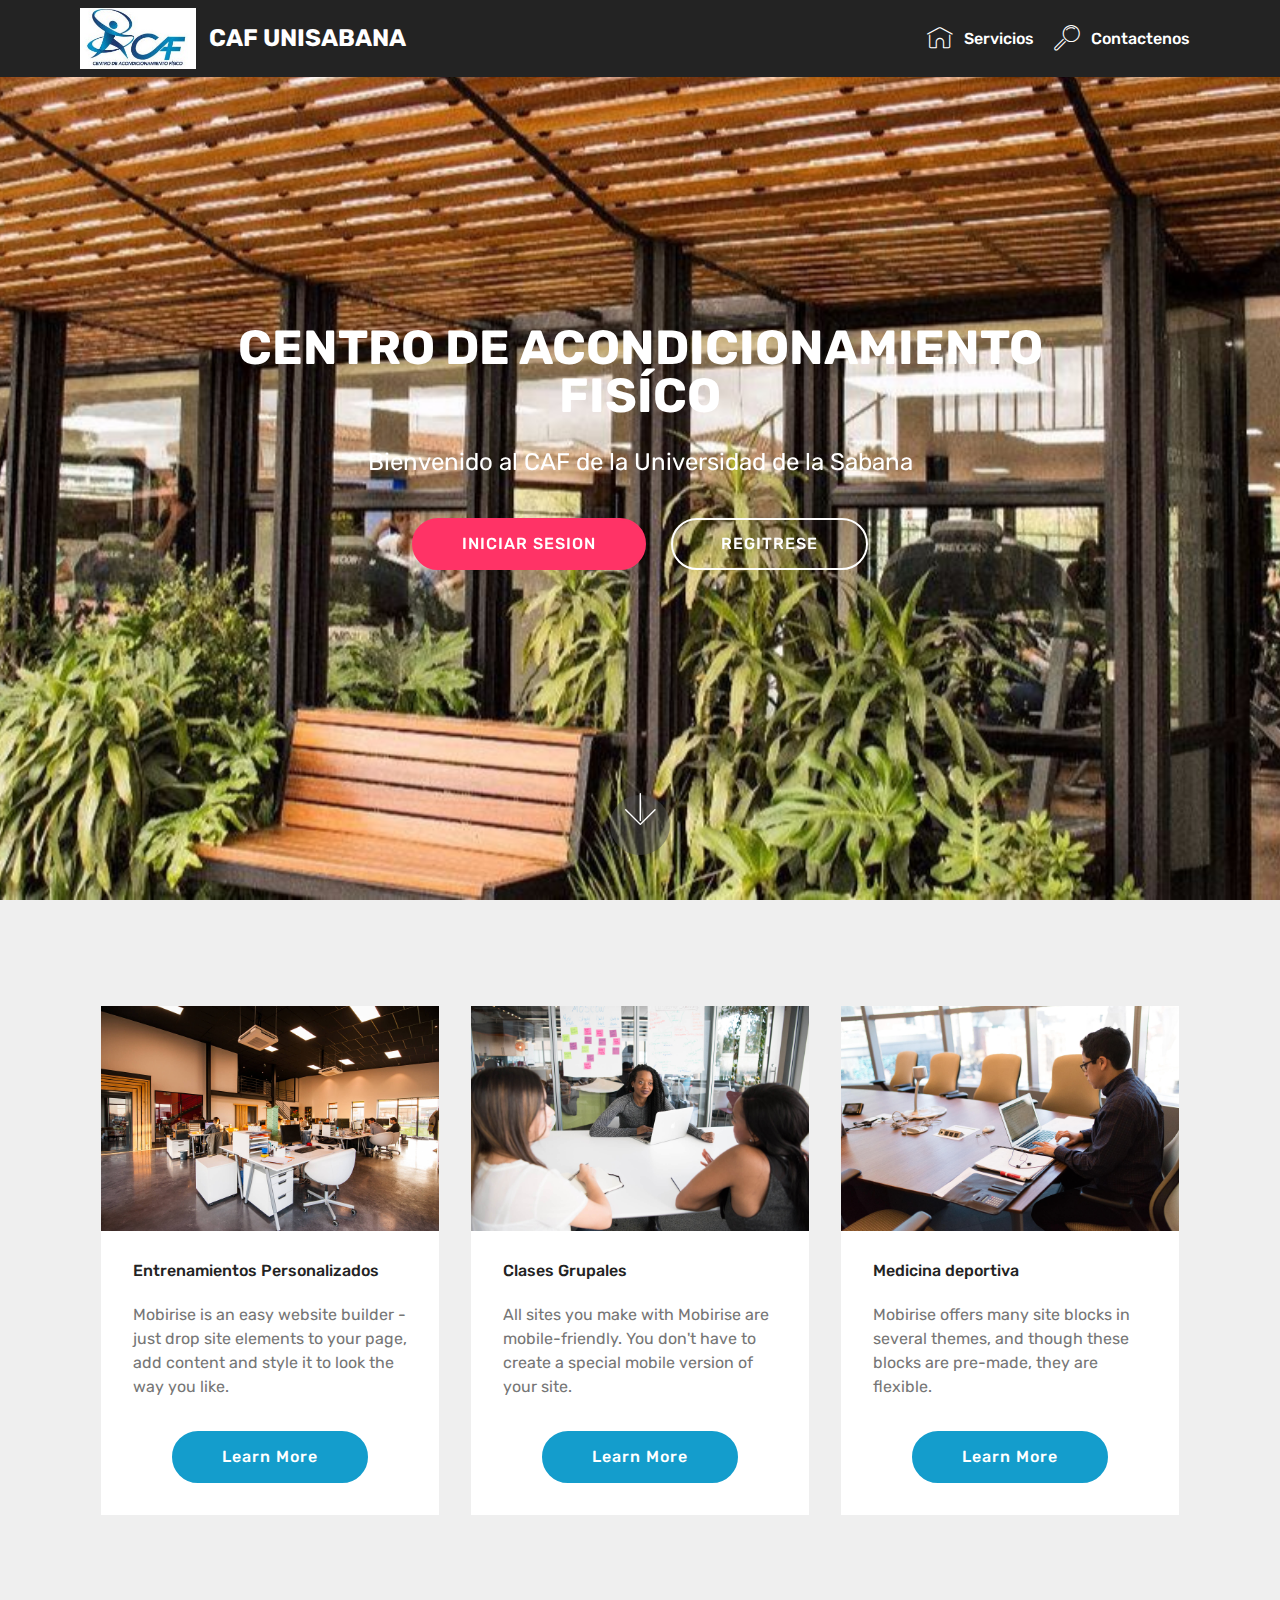
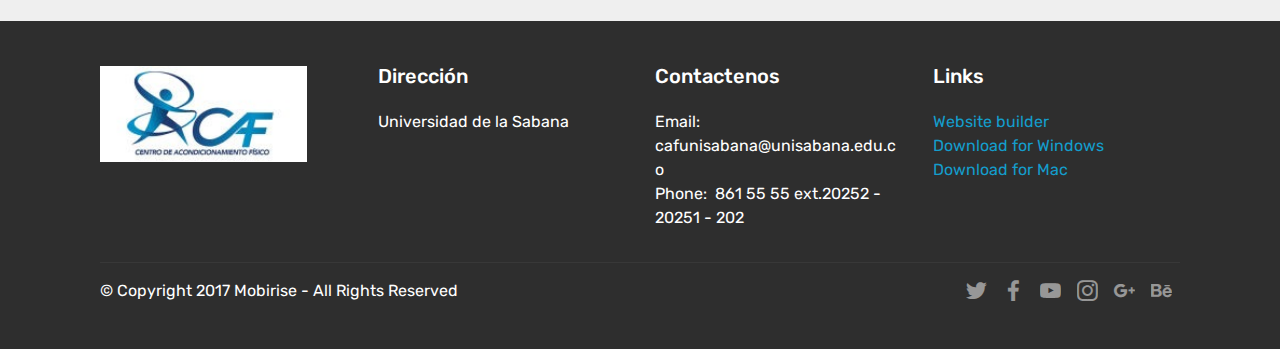
<file: index.html>
<!DOCTYPE html>
<html  >
<head>
  <!-- Site made with Mobirise Website Builder v4.10.15, https://mobirise.com -->
  <meta charset="UTF-8">
  <meta http-equiv="X-UA-Compatible" content="IE=edge">
  <meta name="generator" content="Mobirise v4.10.15, mobirise.com">
  <meta name="viewport" content="width=device-width, initial-scale=1, minimum-scale=1">
  <link rel="shortcut icon" href="assets/images/caf-logo-268x124.jpeg" type="image/x-icon">
  <meta name="description" content="">
  
  <title>Inicio</title>
  <link rel="stylesheet" href="assets/web/assets/mobirise-icons/mobirise-icons.css">
  <link rel="stylesheet" href="assets/bootstrap/css/bootstrap.min.css">
  <link rel="stylesheet" href="assets/bootstrap/css/bootstrap-grid.min.css">
  <link rel="stylesheet" href="assets/bootstrap/css/bootstrap-reboot.min.css">
  <link rel="stylesheet" href="assets/socicon/css/styles.css">
  <link rel="stylesheet" href="assets/tether/tether.min.css">
  <link rel="stylesheet" href="assets/dropdown/css/style.css">
  <link rel="stylesheet" href="assets/theme/css/style.css">
  <link rel="preload" as="style" href="assets/mobirise/css/mbr-additional.css"><link rel="stylesheet" href="assets/mobirise/css/mbr-additional.css" type="text/css">
  
  
  
</head>
<body>
  <section class="menu cid-qTkzRZLJNu" once="menu" id="menu1-0">

    

    <nav class="navbar navbar-expand beta-menu navbar-dropdown align-items-center navbar-fixed-top navbar-toggleable-sm">
        <button class="navbar-toggler navbar-toggler-right" type="button" data-toggle="collapse" data-target="#navbarSupportedContent" aria-controls="navbarSupportedContent" aria-expanded="false" aria-label="Toggle navigation">
            <div class="hamburger">
                <span></span>
                <span></span>
                <span></span>
                <span></span>
            </div>
        </button>
        <div class="menu-logo">
            <div class="navbar-brand">
                <span class="navbar-logo">
                    <a href="https://mobirise.com">
                         <img src="assets/images/caf-logo-268x124.jpeg" alt="Mobirise" title="" style="height: 3.8rem;">
                    </a>
                </span>
                <span class="navbar-caption-wrap"><a class="navbar-caption text-white display-5" href="https://mobirise.com">CAF UNISABANA</a></span>
            </div>
        </div>
        <div class="collapse navbar-collapse" id="navbarSupportedContent">
            <ul class="navbar-nav nav-dropdown nav-right" data-app-modern-menu="true"><li class="nav-item">
                    <a class="nav-link link text-white display-4" href="https://mobirise.com">
                        <span class="mbri-home mbr-iconfont mbr-iconfont-btn"></span>
                        Servicios</a>
                </li>
                <li class="nav-item">
                    <a class="nav-link link text-white display-4" href="index.html#footer1-2">
                        <span class="mbri-search mbr-iconfont mbr-iconfont-btn"></span>
                        Contactenos</a>
                </li></ul>
            
        </div>
    </nav>
</section>

<section class="engine"><a href="https://mobirise.info/d">free site maker</a></section><section class="cid-qTkA127IK8 mbr-fullscreen mbr-parallax-background" id="header2-1">

    

    

    <div class="container align-center">
        <div class="row justify-content-md-center">
            <div class="mbr-white col-md-10">
                <h1 class="mbr-section-title mbr-bold pb-3 mbr-fonts-style display-2">CENTRO DE ACONDICIONAMIENTO FISÍCO</h1>
                
                <p class="mbr-text pb-3 mbr-fonts-style display-5">
                    Bienvenido al CAF de la Universidad de la Sabana
                </p>
                <div class="mbr-section-btn"><a class="btn btn-md btn-secondary display-4" href="page1.html">INICIAR SESION</a>
                    <a class="btn btn-md btn-white-outline display-4" href="page2.html">REGITRESE</a></div>
            </div>
        </div>
    </div>
    <div class="mbr-arrow hidden-sm-down" aria-hidden="true">
        <a href="#next">
            <i class="mbri-down mbr-iconfont"></i>
        </a>
    </div>
</section>

<section class="features3 cid-rCWhAOSB2x" id="features3-h">

    

    
    <div class="container">
        <div class="media-container-row">
            <div class="card p-3 col-12 col-md-6 col-lg-4">
                <div class="card-wrapper">
                    <div class="card-img">
                        <img src="assets/images/background1.jpg" alt="Mobirise">
                    </div>
                    <div class="card-box">
                        <h4 class="card-title mbr-fonts-style display-7">
                            Entrenamientos Personalizados</h4>
                        <p class="mbr-text mbr-fonts-style display-7">
                            Mobirise is an easy website builder - just drop site elements to your page, add content and style it to look the way you like.
                        </p>
                    </div>
                    <div class="mbr-section-btn text-center"><a href="https://mobirise.co" class="btn btn-primary display-4">
                            Learn More
                        </a></div>
                </div>
            </div>

            <div class="card p-3 col-12 col-md-6 col-lg-4">
                <div class="card-wrapper">
                    <div class="card-img">
                        <img src="assets/images/background2.jpg" alt="Mobirise">
                    </div>
                    <div class="card-box">
                        <h4 class="card-title mbr-fonts-style display-7">
                            Clases Grupales</h4>
                        <p class="mbr-text mbr-fonts-style display-7">
                            All sites you make with Mobirise are mobile-friendly. You don't have to create a special mobile version of your site.
                        </p>
                    </div>
                    <div class="mbr-section-btn text-center">
                        <a href="https://mobirise.co" class="btn btn-primary display-4">
                            Learn More
                        </a>
                    </div>
                </div>
            </div>

            <div class="card p-3 col-12 col-md-6 col-lg-4">
                <div class="card-wrapper">
                    <div class="card-img">
                        <img src="assets/images/background3.jpg" alt="Mobirise">
                    </div>
                    <div class="card-box">
                        <h4 class="card-title mbr-fonts-style display-7">
                            Medicina deportiva</h4>
                        <p class="mbr-text mbr-fonts-style display-7">
                            Mobirise offers many site blocks in several themes, and though these blocks are pre-made, they are flexible.
                        </p>
                    </div>
                    <div class="mbr-section-btn text-center">
                        <a href="https://mobirise.co" class="btn btn-primary display-4">
                            Learn More
                        </a>
                    </div>
                </div>
            </div>

            
        </div>
    </div>
</section>

<section class="cid-qTkAaeaxX5" id="footer1-2">

    

    

    <div class="container">
        <div class="media-container-row content text-white">
            <div class="col-12 col-md-3">
                <div class="media-wrap">
                    <a href="https://mobirise.com/">
                        <img src="assets/images/caf-logo-192x89.jpeg" alt="Mobirise" title="">
                    </a>
                </div>
            </div>
            <div class="col-12 col-md-3 mbr-fonts-style display-7">
                <h5 class="pb-3">
                    Dirección</h5>
                <p class="mbr-text">Universidad de la Sabana</p>
            </div>
            <div class="col-12 col-md-3 mbr-fonts-style display-7">
                <h5 class="pb-3">
                    Contactenos</h5>
                <p class="mbr-text">
                    Email: cafunisabana@unisabana.edu.co<br>Phone: &nbsp;861 55 55 ext.20252 - 20251 - 202<br></p>
            </div>
            <div class="col-12 col-md-3 mbr-fonts-style display-7">
                <h5 class="pb-3">
                    Links
                </h5>
                <p class="mbr-text">
                    <a class="text-primary" href="https://mobirise.com/">Website builder</a>
                    <br><a class="text-primary" href="https://mobirise.com/mobirise-free-win.zip">Download for Windows</a>
                    <br><a class="text-primary" href="https://mobirise.com/mobirise-free-mac.zip">Download for Mac</a>
                </p>
            </div>
        </div>
        <div class="footer-lower">
            <div class="media-container-row">
                <div class="col-sm-12">
                    <hr>
                </div>
            </div>
            <div class="media-container-row mbr-white">
                <div class="col-sm-6 copyright">
                    <p class="mbr-text mbr-fonts-style display-7">
                        © Copyright 2017 Mobirise - All Rights Reserved
                    </p>
                </div>
                <div class="col-md-6">
                    <div class="social-list align-right">
                        <div class="soc-item">
                            <a href="https://twitter.com/mobirise" target="_blank">
                                <span class="socicon-twitter socicon mbr-iconfont mbr-iconfont-social"></span>
                            </a>
                        </div>
                        <div class="soc-item">
                            <a href="https://www.facebook.com/pages/Mobirise/1616226671953247" target="_blank">
                                <span class="socicon-facebook socicon mbr-iconfont mbr-iconfont-social"></span>
                            </a>
                        </div>
                        <div class="soc-item">
                            <a href="https://www.youtube.com/c/mobirise" target="_blank">
                                <span class="socicon-youtube socicon mbr-iconfont mbr-iconfont-social"></span>
                            </a>
                        </div>
                        <div class="soc-item">
                            <a href="https://instagram.com/mobirise" target="_blank">
                                <span class="socicon-instagram socicon mbr-iconfont mbr-iconfont-social"></span>
                            </a>
                        </div>
                        <div class="soc-item">
                            <a href="https://plus.google.com/u/0/+Mobirise" target="_blank">
                                <span class="socicon-googleplus socicon mbr-iconfont mbr-iconfont-social"></span>
                            </a>
                        </div>
                        <div class="soc-item">
                            <a href="https://www.behance.net/Mobirise" target="_blank">
                                <span class="socicon-behance socicon mbr-iconfont mbr-iconfont-social"></span>
                            </a>
                        </div>
                    </div>
                </div>
            </div>
        </div>
    </div>
</section>


  <script src="assets/web/assets/jquery/jquery.min.js"></script>
  <script src="assets/popper/popper.min.js"></script>
  <script src="assets/bootstrap/js/bootstrap.min.js"></script>
  <script src="assets/tether/tether.min.js"></script>
  <script src="assets/dropdown/js/nav-dropdown.js"></script>
  <script src="assets/dropdown/js/navbar-dropdown.js"></script>
  <script src="assets/touchswipe/jquery.touch-swipe.min.js"></script>
  <script src="assets/parallax/jarallax.min.js"></script>
  <script src="assets/smoothscroll/smooth-scroll.js"></script>
  <script src="assets/theme/js/script.js"></script>
  
  
</body>
</html>
</file>
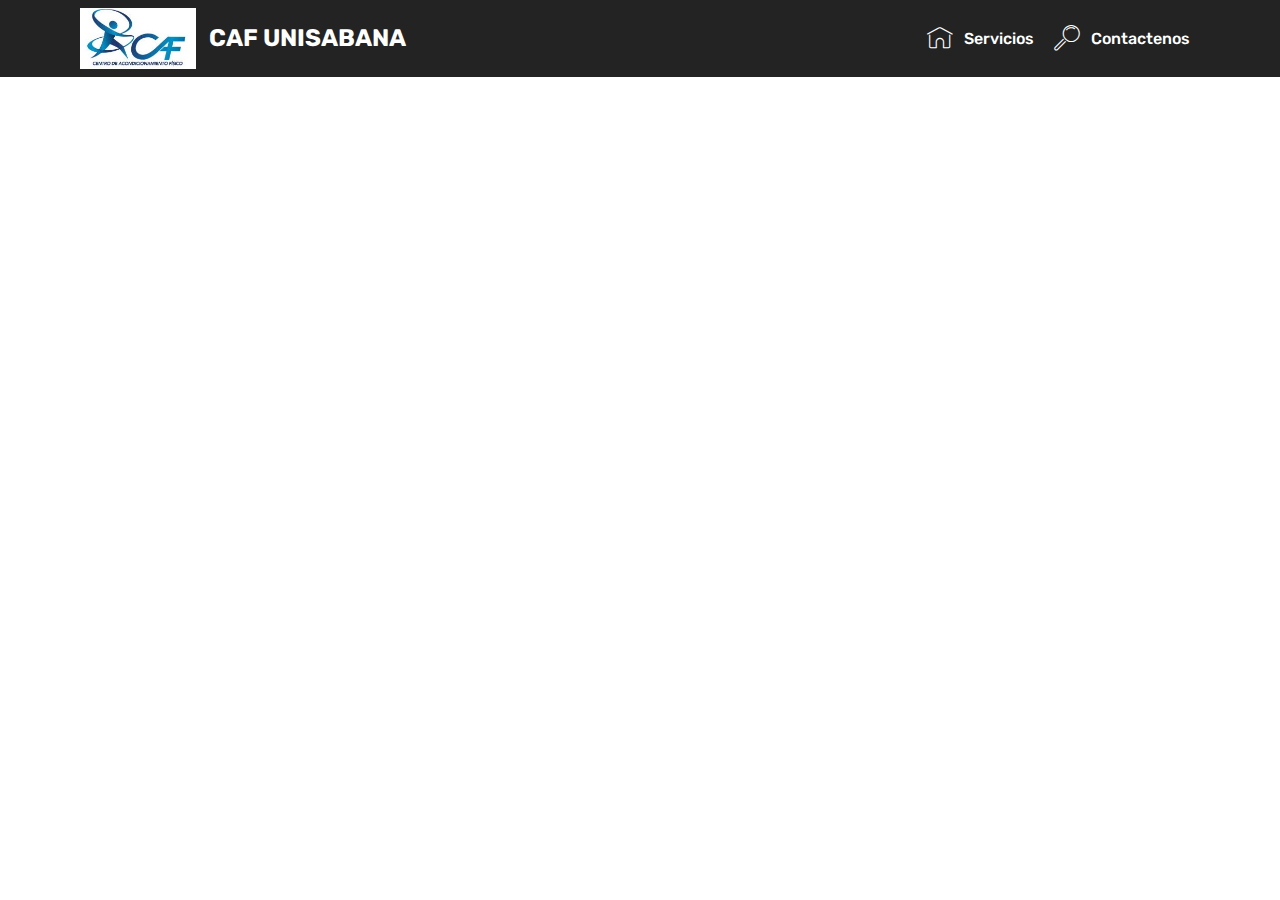
<file: page1.html>
<!DOCTYPE html>
<html  >
<head>
  <!-- Site made with Mobirise Website Builder v4.10.15, https://mobirise.com -->
  <meta charset="UTF-8">
  <meta http-equiv="X-UA-Compatible" content="IE=edge">
  <meta name="generator" content="Mobirise v4.10.15, mobirise.com">
  <meta name="viewport" content="width=device-width, initial-scale=1, minimum-scale=1">
  <link rel="shortcut icon" href="assets/images/caf-logo-268x124.jpeg" type="image/x-icon">
  <meta name="description" content="Web Page Generator Description">
  
  <title>InicioSesion</title>
  <link rel="stylesheet" href="assets/web/assets/mobirise-icons/mobirise-icons.css">
  <link rel="stylesheet" href="assets/bootstrap/css/bootstrap.min.css">
  <link rel="stylesheet" href="assets/bootstrap/css/bootstrap-grid.min.css">
  <link rel="stylesheet" href="assets/bootstrap/css/bootstrap-reboot.min.css">
  <link rel="stylesheet" href="assets/tether/tether.min.css">
  <link rel="stylesheet" href="assets/dropdown/css/style.css">
  <link rel="stylesheet" href="assets/theme/css/style.css">
  <link rel="preload" as="style" href="assets/mobirise/css/mbr-additional.css"><link rel="stylesheet" href="assets/mobirise/css/mbr-additional.css" type="text/css">
  
  
  
</head>
<body>
  <section class="menu cid-qTkzRZLJNu" once="menu" id="menu1-b">

    

    <nav class="navbar navbar-expand beta-menu navbar-dropdown align-items-center navbar-fixed-top navbar-toggleable-sm">
        <button class="navbar-toggler navbar-toggler-right" type="button" data-toggle="collapse" data-target="#navbarSupportedContent" aria-controls="navbarSupportedContent" aria-expanded="false" aria-label="Toggle navigation">
            <div class="hamburger">
                <span></span>
                <span></span>
                <span></span>
                <span></span>
            </div>
        </button>
        <div class="menu-logo">
            <div class="navbar-brand">
                <span class="navbar-logo">
                    <a href="https://mobirise.com">
                         <img src="assets/images/caf-logo-268x124.jpeg" alt="Mobirise" title="" style="height: 3.8rem;">
                    </a>
                </span>
                <span class="navbar-caption-wrap"><a class="navbar-caption text-white display-5" href="https://mobirise.com">CAF UNISABANA</a></span>
            </div>
        </div>
        <div class="collapse navbar-collapse" id="navbarSupportedContent">
            <ul class="navbar-nav nav-dropdown nav-right" data-app-modern-menu="true"><li class="nav-item">
                    <a class="nav-link link text-white display-4" href="https://mobirise.com">
                        <span class="mbri-home mbr-iconfont mbr-iconfont-btn"></span>
                        Servicios</a>
                </li>
                <li class="nav-item">
                    <a class="nav-link link text-white display-4" href="index.html#footer1-2">
                        <span class="mbri-search mbr-iconfont mbr-iconfont-btn"></span>
                        Contactenos</a>
                </li></ul>
            
        </div>
    </nav>
</section>


  <section class="engine"><a href="https://mobirise.info/c">website builder</a></section><script src="assets/web/assets/jquery/jquery.min.js"></script>
  <script src="assets/popper/popper.min.js"></script>
  <script src="assets/bootstrap/js/bootstrap.min.js"></script>
  <script src="assets/tether/tether.min.js"></script>
  <script src="assets/smoothscroll/smooth-scroll.js"></script>
  <script src="assets/dropdown/js/nav-dropdown.js"></script>
  <script src="assets/dropdown/js/navbar-dropdown.js"></script>
  <script src="assets/touchswipe/jquery.touch-swipe.min.js"></script>
  <script src="assets/theme/js/script.js"></script>
  
  
</body>
</html>
</file>
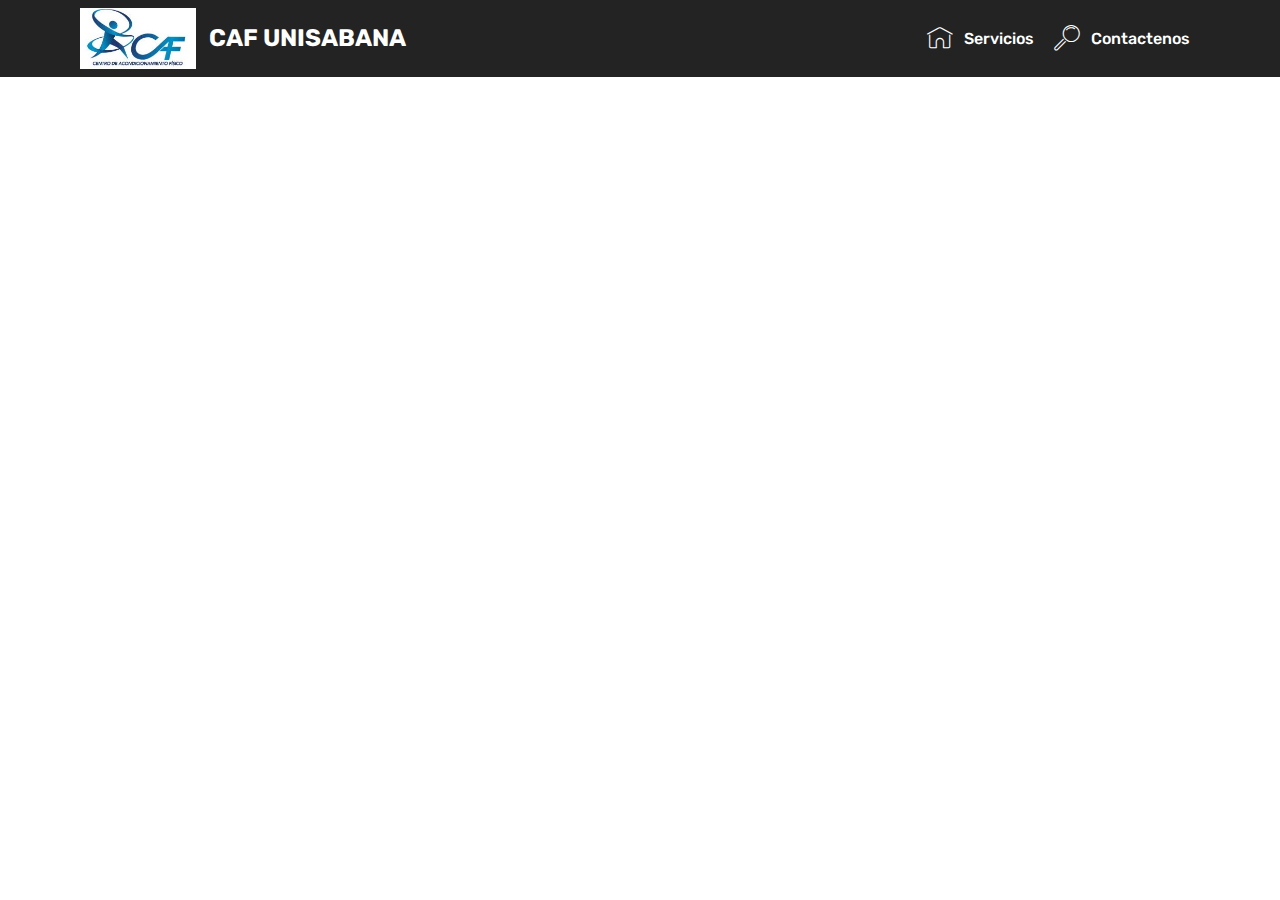
<file: page2.html>
<!DOCTYPE html>
<html  >
<head>
  <!-- Site made with Mobirise Website Builder v4.10.15, https://mobirise.com -->
  <meta charset="UTF-8">
  <meta http-equiv="X-UA-Compatible" content="IE=edge">
  <meta name="generator" content="Mobirise v4.10.15, mobirise.com">
  <meta name="viewport" content="width=device-width, initial-scale=1, minimum-scale=1">
  <link rel="shortcut icon" href="assets/images/caf-logo-268x124.jpeg" type="image/x-icon">
  <meta name="description" content="Website Builder Description">
  
  <title>Registro</title>
  <link rel="stylesheet" href="assets/web/assets/mobirise-icons/mobirise-icons.css">
  <link rel="stylesheet" href="assets/bootstrap/css/bootstrap.min.css">
  <link rel="stylesheet" href="assets/bootstrap/css/bootstrap-grid.min.css">
  <link rel="stylesheet" href="assets/bootstrap/css/bootstrap-reboot.min.css">
  <link rel="stylesheet" href="assets/tether/tether.min.css">
  <link rel="stylesheet" href="assets/dropdown/css/style.css">
  <link rel="stylesheet" href="assets/theme/css/style.css">
  <link rel="preload" as="style" href="assets/mobirise/css/mbr-additional.css"><link rel="stylesheet" href="assets/mobirise/css/mbr-additional.css" type="text/css">
  
  
  
</head>
<body>
  <section class="menu cid-qTkzRZLJNu" once="menu" id="menu1-c">

    

    <nav class="navbar navbar-expand beta-menu navbar-dropdown align-items-center navbar-fixed-top navbar-toggleable-sm">
        <button class="navbar-toggler navbar-toggler-right" type="button" data-toggle="collapse" data-target="#navbarSupportedContent" aria-controls="navbarSupportedContent" aria-expanded="false" aria-label="Toggle navigation">
            <div class="hamburger">
                <span></span>
                <span></span>
                <span></span>
                <span></span>
            </div>
        </button>
        <div class="menu-logo">
            <div class="navbar-brand">
                <span class="navbar-logo">
                    <a href="https://mobirise.com">
                         <img src="assets/images/caf-logo-268x124.jpeg" alt="Mobirise" title="" style="height: 3.8rem;">
                    </a>
                </span>
                <span class="navbar-caption-wrap"><a class="navbar-caption text-white display-5" href="https://mobirise.com">CAF UNISABANA</a></span>
            </div>
        </div>
        <div class="collapse navbar-collapse" id="navbarSupportedContent">
            <ul class="navbar-nav nav-dropdown nav-right" data-app-modern-menu="true"><li class="nav-item">
                    <a class="nav-link link text-white display-4" href="https://mobirise.com">
                        <span class="mbri-home mbr-iconfont mbr-iconfont-btn"></span>
                        Servicios</a>
                </li>
                <li class="nav-item">
                    <a class="nav-link link text-white display-4" href="index.html#footer1-2">
                        <span class="mbri-search mbr-iconfont mbr-iconfont-btn"></span>
                        Contactenos</a>
                </li></ul>
            
        </div>
    </nav>
</section>


  <section class="engine"><a href="https://mobirise.info/g">how to build a website for free</a></section><script src="assets/web/assets/jquery/jquery.min.js"></script>
  <script src="assets/popper/popper.min.js"></script>
  <script src="assets/bootstrap/js/bootstrap.min.js"></script>
  <script src="assets/tether/tether.min.js"></script>
  <script src="assets/smoothscroll/smooth-scroll.js"></script>
  <script src="assets/dropdown/js/nav-dropdown.js"></script>
  <script src="assets/dropdown/js/navbar-dropdown.js"></script>
  <script src="assets/touchswipe/jquery.touch-swipe.min.js"></script>
  <script src="assets/theme/js/script.js"></script>
  
  
</body>
</html>
</file>
<file: assets/web/assets/mobirise-icons/mobirise-icons.css>
@font-face {
  font-family: 'MobiriseIcons';
  src:  url('mobirise-icons.eot?spat4u');
  src:  url('mobirise-icons.eot?spat4u#iefix') format('embedded-opentype'),
    url('mobirise-icons.ttf?spat4u') format('truetype'),
    url('mobirise-icons.woff?spat4u') format('woff'),
    url('mobirise-icons.svg?spat4u#MobiriseIcons') format('svg');
  font-weight: normal;
  font-style: normal;
  font-display: swap;
}

[class^="mbri-"], [class*=" mbri-"] {
  /* use !important to prevent issues with browser extensions that change fonts */
  font-family: MobiriseIcons !important;
  speak: none;
  font-style: normal;
  font-weight: normal;
  font-variant: normal;
  text-transform: none;
  line-height: 1;

  /* Better Font Rendering =========== */
  -webkit-font-smoothing: antialiased;
  -moz-osx-font-smoothing: grayscale;
}

.mbri-add-submenu:before {
  content: "\e900";
}
.mbri-alert:before {
  content: "\e901";
}
.mbri-align-center:before {
  content: "\e902";
}
.mbri-align-justify:before {
  content: "\e903";
}
.mbri-align-left:before {
  content: "\e904";
}
.mbri-align-right:before {
  content: "\e905";
}
.mbri-android:before {
  content: "\e906";
}
.mbri-apple:before {
  content: "\e907";
}
.mbri-arrow-down:before {
  content: "\e908";
}
.mbri-arrow-next:before {
  content: "\e909";
}
.mbri-arrow-prev:before {
  content: "\e90a";
}
.mbri-arrow-up:before {
  content: "\e90b";
}
.mbri-bold:before {
  content: "\e90c";
}
.mbri-bookmark:before {
  content: "\e90d";
}
.mbri-bootstrap:before {
  content: "\e90e";
}
.mbri-briefcase:before {
  content: "\e90f";
}
.mbri-browse:before {
  content: "\e910";
}
.mbri-bulleted-list:before {
  content: "\e911";
}
.mbri-calendar:before {
  content: "\e912";
}
.mbri-camera:before {
  content: "\e913";
}
.mbri-cart-add:before {
  content: "\e914";
}
.mbri-cart-full:before {
  content: "\e915";
}
.mbri-cash:before {
  content: "\e916";
}
.mbri-change-style:before {
  content: "\e917";
}
.mbri-chat:before {
  content: "\e918";
}
.mbri-clock:before {
  content: "\e919";
}
.mbri-close:before {
  content: "\e91a";
}
.mbri-cloud:before {
  content: "\e91b";
}
.mbri-code:before {
  content: "\e91c";
}
.mbri-contact-form:before {
  content: "\e91d";
}
.mbri-credit-card:before {
  content: "\e91e";
}
.mbri-cursor-click:before {
  content: "\e91f";
}
.mbri-cust-feedback:before {
  content: "\e920";
}
.mbri-database:before {
  content: "\e921";
}
.mbri-delivery:before {
  content: "\e922";
}
.mbri-desktop:before {
  content: "\e923";
}
.mbri-devices:before {
  content: "\e924";
}
.mbri-down:before {
  content: "\e925";
}
.mbri-download:before {
  content: "\e989";
}
.mbri-drag-n-drop:before {
  content: "\e927";
}
.mbri-drag-n-drop2:before {
  content: "\e928";
}
.mbri-edit:before {
  content: "\e929";
}
.mbri-edit2:before {
  content: "\e92a";
}
.mbri-error:before {
  content: "\e92b";
}
.mbri-extension:before {
  content: "\e92c";
}
.mbri-features:before {
  content: "\e92d";
}
.mbri-file:before {
  content: "\e92e";
}
.mbri-flag:before {
  content: "\e92f";
}
.mbri-folder:before {
  content: "\e930";
}
.mbri-gift:before {
  content: "\e931";
}
.mbri-github:before {
  content: "\e932";
}
.mbri-globe:before {
  content: "\e933";
}
.mbri-globe-2:before {
  content: "\e934";
}
.mbri-growing-chart:before {
  content: "\e935";
}
.mbri-hearth:before {
  content: "\e936";
}
.mbri-help:before {
  content: "\e937";
}
.mbri-home:before {
  content: "\e938";
}
.mbri-hot-cup:before {
  content: "\e939";
}
.mbri-idea:before {
  content: "\e93a";
}
.mbri-image-gallery:before {
  content: "\e93b";
}
.mbri-image-slider:before {
  content: "\e93c";
}
.mbri-info:before {
  content: "\e93d";
}
.mbri-italic:before {
  content: "\e93e";
}
.mbri-key:before {
  content: "\e93f";
}
.mbri-laptop:before {
  content: "\e940";
}
.mbri-layers:before {
  content: "\e941";
}
.mbri-left-right:before {
  content: "\e942";
}
.mbri-left:before {
  content: "\e943";
}
.mbri-letter:before {
  content: "\e944";
}
.mbri-like:before {
  content: "\e945";
}
.mbri-link:before {
  content: "\e946";
}
.mbri-lock:before {
  content: "\e947";
}
.mbri-login:before {
  content: "\e948";
}
.mbri-logout:before {
  content: "\e949";
}
.mbri-magic-stick:before {
  content: "\e94a";
}
.mbri-map-pin:before {
  content: "\e94b";
}
.mbri-menu:before {
  content: "\e94c";
}
.mbri-mobile:before {
  content: "\e94d";
}
.mbri-mobile2:before {
  content: "\e94e";
}
.mbri-mobirise:before {
  content: "\e94f";
}
.mbri-more-horizontal:before {
  content: "\e950";
}
.mbri-more-vertical:before {
  content: "\e951";
}
.mbri-music:before {
  content: "\e952";
}
.mbri-new-file:before {
  content: "\e953";
}
.mbri-numbered-list:before {
  content: "\e954";
}
.mbri-opened-folder:before {
  content: "\e955";
}
.mbri-pages:before {
  content: "\e956";
}
.mbri-paper-plane:before {
  content: "\e957";
}
.mbri-paperclip:before {
  content: "\e958";
}
.mbri-photo:before {
  content: "\e959";
}
.mbri-photos:before {
  content: "\e95a";
}
.mbri-pin:before {
  content: "\e95b";
}
.mbri-play:before {
  content: "\e95c";
}
.mbri-plus:before {
  content: "\e95d";
}
.mbri-preview:before {
  content: "\e95e";
}
.mbri-print:before {
  content: "\e95f";
}
.mbri-protect:before {
  content: "\e960";
}
.mbri-question:before {
  content: "\e961";
}
.mbri-quote-left:before {
  content: "\e962";
}
.mbri-quote-right:before {
  content: "\e963";
}
.mbri-refresh:before {
  content: "\e964";
}
.mbri-responsive:before {
  content: "\e965";
}
.mbri-right:before {
  content: "\e966";
}
.mbri-rocket:before {
  content: "\e967";
}
.mbri-sad-face:before {
  content: "\e968";
}
.mbri-sale:before {
  content: "\e969";
}
.mbri-save:before {
  content: "\e96a";
}
.mbri-search:before {
  content: "\e96b";
}
.mbri-setting:before {
  content: "\e96c";
}
.mbri-setting2:before {
  content: "\e96d";
}
.mbri-setting3:before {
  content: "\e96e";
}
.mbri-share:before {
  content: "\e96f";
}
.mbri-shopping-bag:before {
  content: "\e970";
}
.mbri-shopping-basket:before {
  content: "\e971";
}
.mbri-shopping-cart:before {
  content: "\e972";
}
.mbri-sites:before {
  content: "\e973";
}
.mbri-smile-face:before {
  content: "\e974";
}
.mbri-speed:before {
  content: "\e975";
}
.mbri-star:before {
  content: "\e976";
}
.mbri-success:before {
  content: "\e977";
}
.mbri-sun:before {
  content: "\e978";
}
.mbri-sun2:before {
  content: "\e979";
}
.mbri-tablet:before {
  content: "\e97a";
}
.mbri-tablet-vertical:before {
  content: "\e97b";
}
.mbri-target:before {
  content: "\e97c";
}
.mbri-timer:before {
  content: "\e97d";
}
.mbri-to-ftp:before {
  content: "\e97e";
}
.mbri-to-local-drive:before {
  content: "\e97f";
}
.mbri-touch-swipe:before {
  content: "\e980";
}
.mbri-touch:before {
  content: "\e981";
}
.mbri-trash:before {
  content: "\e982";
}
.mbri-underline:before {
  content: "\e983";
}
.mbri-unlink:before {
  content: "\e984";
}
.mbri-unlock:before {
  content: "\e985";
}
.mbri-up-down:before {
  content: "\e986";
}
.mbri-up:before {
  content: "\e987";
}
.mbri-update:before {
  content: "\e988";
}
.mbri-upload:before {
 content: "\e926"; 
}
.mbri-user:before {
  content: "\e98a";
}
.mbri-user2:before {
  content: "\e98b";
}
.mbri-users:before {
  content: "\e98c";
}
.mbri-video:before {
  content: "\e98d";
}
.mbri-video-play:before {
  content: "\e98e";
}
.mbri-watch:before {
  content: "\e98f";
}
.mbri-website-theme:before {
  content: "\e990";
}
.mbri-wifi:before {
  content: "\e991";
}
.mbri-windows:before {
  content: "\e992";
}
.mbri-zoom-out:before {
  content: "\e993";
}
.mbri-redo:before {
  content: "\e994";
}
.mbri-undo:before {
  content: "\e995";
}
</file>
<file: assets/socicon/css/styles.css>
@charset "UTF-8";

@font-face {
  font-family: "socicon";
  src:url("../fonts/socicon.eot");
  src:url("../fonts/socicon.eot?#iefix") format("embedded-opentype"),
    url("../fonts/socicon.woff") format("woff"),
    url("../fonts/socicon.ttf") format("truetype"),
    url("../fonts/socicon.svg#socicon") format("svg");
  font-weight: normal;
  font-style: normal;
  font-display:swap;
}

[data-icon]:before {
  font-family: "socicon" !important;
  content: attr(data-icon);
  font-style: normal !important;
  font-weight: normal !important;
  font-variant: normal !important;
  text-transform: none !important;
  speak: none;
  line-height: 1;
  -webkit-font-smoothing: antialiased;
  -moz-osx-font-smoothing: grayscale;
}

[class^="socicon-"]:before,
[class*=" socicon-"]:before {
  font-family: "socicon" !important;
  font-style: normal !important;
  font-weight: normal !important;
  font-variant: normal !important;
  text-transform: none !important;
  speak: none;
  line-height: 1;
  -webkit-font-smoothing: antialiased;
  -moz-osx-font-smoothing: grayscale;
}

.socicon-modelmayhem:before {
  content: "\e000";
}
.socicon-mixcloud:before {
  content: "\e001";
}
.socicon-drupal:before {
  content: "\e002";
}
.socicon-swarm:before {
  content: "\e003";
}
.socicon-istock:before {
  content: "\e004";
}
.socicon-yammer:before {
  content: "\e005";
}
.socicon-ello:before {
  content: "\e006";
}
.socicon-stackoverflow:before {
  content: "\e007";
}
.socicon-persona:before {
  content: "\e008";
}
.socicon-triplej:before {
  content: "\e009";
}
.socicon-houzz:before {
  content: "\e00a";
}
.socicon-rss:before {
  content: "\e00b";
}
.socicon-paypal:before {
  content: "\e00c";
}
.socicon-odnoklassniki:before {
  content: "\e00d";
}
.socicon-airbnb:before {
  content: "\e00e";
}
.socicon-periscope:before {
  content: "\e00f";
}
.socicon-outlook:before {
  content: "\e010";
}
.socicon-coderwall:before {
  content: "\e011";
}
.socicon-tripadvisor:before {
  content: "\e012";
}
.socicon-appnet:before {
  content: "\e013";
}
.socicon-goodreads:before {
  content: "\e014";
}
.socicon-tripit:before {
  content: "\e015";
}
.socicon-lanyrd:before {
  content: "\e016";
}
.socicon-slideshare:before {
  content: "\e017";
}
.socicon-buffer:before {
  content: "\e018";
}
.socicon-disqus:before {
  content: "\e019";
}
.socicon-vkontakte:before {
  content: "\e01a";
}
.socicon-whatsapp:before {
  content: "\e01b";
}
.socicon-patreon:before {
  content: "\e01c";
}
.socicon-storehouse:before {
  content: "\e01d";
}
.socicon-pocket:before {
  content: "\e01e";
}
.socicon-mail:before {
  content: "\e01f";
}
.socicon-blogger:before {
  content: "\e020";
}
.socicon-technorati:before {
  content: "\e021";
}
.socicon-reddit:before {
  content: "\e022";
}
.socicon-dribbble:before {
  content: "\e023";
}
.socicon-stumbleupon:before {
  content: "\e024";
}
.socicon-digg:before {
  content: "\e025";
}
.socicon-envato:before {
  content: "\e026";
}
.socicon-behance:before {
  content: "\e027";
}
.socicon-delicious:before {
  content: "\e028";
}
.socicon-deviantart:before {
  content: "\e029";
}
.socicon-forrst:before {
  content: "\e02a";
}
.socicon-play:before {
  content: "\e02b";
}
.socicon-zerply:before {
  content: "\e02c";
}
.socicon-wikipedia:before {
  content: "\e02d";
}
.socicon-apple:before {
  content: "\e02e";
}
.socicon-flattr:before {
  content: "\e02f";
}
.socicon-github:before {
  content: "\e030";
}
.socicon-renren:before {
  content: "\e031";
}
.socicon-friendfeed:before {
  content: "\e032";
}
.socicon-newsvine:before {
  content: "\e033";
}
.socicon-identica:before {
  content: "\e034";
}
.socicon-bebo:before {
  content: "\e035";
}
.socicon-zynga:before {
  content: "\e036";
}
.socicon-steam:before {
  content: "\e037";
}
.socicon-xbox:before {
  content: "\e038";
}
.socicon-windows:before {
  content: "\e039";
}
.socicon-qq:before {
  content: "\e03a";
}
.socicon-douban:before {
  content: "\e03b";
}
.socicon-meetup:before {
  content: "\e03c";
}
.socicon-playstation:before {
  content: "\e03d";
}
.socicon-android:before {
  content: "\e03e";
}
.socicon-snapchat:before {
  content: "\e03f";
}
.socicon-twitter:before {
  content: "\e040";
}
.socicon-facebook:before {
  content: "\e041";
}
.socicon-googleplus:before {
  content: "\e042";
}
.socicon-pinterest:before {
  content: "\e043";
}
.socicon-foursquare:before {
  content: "\e044";
}
.socicon-yahoo:before {
  content: "\e045";
}
.socicon-skype:before {
  content: "\e046";
}
.socicon-yelp:before {
  content: "\e047";
}
.socicon-feedburner:before {
  content: "\e048";
}
.socicon-linkedin:before {
  content: "\e049";
}
.socicon-viadeo:before {
  content: "\e04a";
}
.socicon-xing:before {
  content: "\e04b";
}
.socicon-myspace:before {
  content: "\e04c";
}
.socicon-soundcloud:before {
  content: "\e04d";
}
.socicon-spotify:before {
  content: "\e04e";
}
.socicon-grooveshark:before {
  content: "\e04f";
}
.socicon-lastfm:before {
  content: "\e050";
}
.socicon-youtube:before {
  content: "\e051";
}
.socicon-vimeo:before {
  content: "\e052";
}
.socicon-dailymotion:before {
  content: "\e053";
}
.socicon-vine:before {
  content: "\e054";
}
.socicon-flickr:before {
  content: "\e055";
}
.socicon-500px:before {
  content: "\e056";
}
.socicon-wordpress:before {
  content: "\e058";
}
.socicon-tumblr:before {
  content: "\e059";
}
.socicon-twitch:before {
  content: "\e05a";
}
.socicon-8tracks:before {
  content: "\e05b";
}
.socicon-amazon:before {
  content: "\e05c";
}
.socicon-icq:before {
  content: "\e05d";
}
.socicon-smugmug:before {
  content: "\e05e";
}
.socicon-ravelry:before {
  content: "\e05f";
}
.socicon-weibo:before {
  content: "\e060";
}
.socicon-baidu:before {
  content: "\e061";
}
.socicon-angellist:before {
  content: "\e062";
}
.socicon-ebay:before {
  content: "\e063";
}
.socicon-imdb:before {
  content: "\e064";
}
.socicon-stayfriends:before {
  content: "\e065";
}
.socicon-residentadvisor:before {
  content: "\e066";
}
.socicon-google:before {
  content: "\e067";
}
.socicon-yandex:before {
  content: "\e068";
}
.socicon-sharethis:before {
  content: "\e069";
}
.socicon-bandcamp:before {
  content: "\e06a";
}
.socicon-itunes:before {
  content: "\e06b";
}
.socicon-deezer:before {
  content: "\e06c";
}
.socicon-telegram:before {
  content: "\e06e";
}
.socicon-openid:before {
  content: "\e06f";
}
.socicon-amplement:before {
  content: "\e070";
}
.socicon-viber:before {
  content: "\e071";
}
.socicon-zomato:before {
  content: "\e072";
}
.socicon-draugiem:before {
  content: "\e074";
}
.socicon-endomodo:before {
  content: "\e075";
}
.socicon-filmweb:before {
  content: "\e076";
}
.socicon-stackexchange:before {
  content: "\e077";
}
.socicon-wykop:before {
  content: "\e078";
}
.socicon-teamspeak:before {
  content: "\e079";
}
.socicon-teamviewer:before {
  content: "\e07a";
}
.socicon-ventrilo:before {
  content: "\e07b";
}
.socicon-younow:before {
  content: "\e07c";
}
.socicon-raidcall:before {
  content: "\e07d";
}
.socicon-mumble:before {
  content: "\e07e";
}
.socicon-medium:before {
  content: "\e06d";
}
.socicon-bebee:before {
  content: "\e07f";
}
.socicon-hitbox:before {
  content: "\e080";
}
.socicon-reverbnation:before {
  content: "\e081";
}
.socicon-formulr:before {
  content: "\e082";
}
.socicon-instagram:before {
  content: "\e057";
}
.socicon-battlenet:before {
  content: "\e083";
}
.socicon-chrome:before {
  content: "\e084";
}
.socicon-discord:before {
  content: "\e086";
}
.socicon-issuu:before {
  content: "\e087";
}
.socicon-macos:before {
  content: "\e088";
}
.socicon-firefox:before {
  content: "\e089";
}
.socicon-opera:before {
  content: "\e08d";
}
.socicon-keybase:before {
  content: "\e090";
}
.socicon-alliance:before {
  content: "\e091";
}
.socicon-livejournal:before {
  content: "\e092";
}
.socicon-googlephotos:before {
  content: "\e093";
}
.socicon-horde:before {
  content: "\e094";
}
.socicon-etsy:before {
  content: "\e095";
}
.socicon-zapier:before {
  content: "\e096";
}
.socicon-google-scholar:before {
  content: "\e097";
}
.socicon-researchgate:before {
  content: "\e098";
}
.socicon-wechat:before {
  content: "\e099";
}
.socicon-strava:before {
  content: "\e09a";
}
.socicon-line:before {
  content: "\e09b";
}
.socicon-lyft:before {
  content: "\e09c";
}
.socicon-uber:before {
  content: "\e09d";
}
.socicon-songkick:before {
  content: "\e09e";
}
.socicon-viewbug:before {
  content: "\e09f";
}
.socicon-googlegroups:before {
  content: "\e0a0";
}
.socicon-quora:before {
  content: "\e073";
}
.socicon-diablo:before {
  content: "\e085";
}
.socicon-blizzard:before {
  content: "\e0a1";
}
.socicon-hearthstone:before {
  content: "\e08b";
}
.socicon-heroes:before {
  content: "\e08a";
}
.socicon-overwatch:before {
  content: "\e08c";
}
.socicon-warcraft:before {
  content: "\e08e";
}
.socicon-starcraft:before {
  content: "\e08f";
}
.socicon-beam:before {
  content: "\e0a2";
}
.socicon-curse:before {
  content: "\e0a3";
}
.socicon-player:before {
  content: "\e0a4";
}
.socicon-streamjar:before {
  content: "\e0a5";
}
.socicon-nintendo:before {
  content: "\e0a6";
}
.socicon-hellocoton:before {
  content: "\e0a7";
}
</file>
<file: assets/dropdown/css/style.css>
.navbar-dropdown {
  left: 0;
  padding: 0;
  position: absolute;
  right: 0;
  top: 0;
  transition: all 0.45s ease;
  z-index: 1030;
  background: #282828; }
  .navbar-dropdown .navbar-logo {
    margin-right: 0.8rem;
    transition: margin 0.3s ease-in-out;
    vertical-align: middle; }
    .navbar-dropdown .navbar-logo img {
      height: 3.125rem;
      transition: all 0.3s ease-in-out; }
    .navbar-dropdown .navbar-logo.mbr-iconfont {
      font-size: 3.125rem;
      line-height: 3.125rem; }
  .navbar-dropdown .navbar-caption {
    font-weight: 700;
    white-space: normal;
    vertical-align: -4px;
    line-height: 3.125rem !important; }
    .navbar-dropdown .navbar-caption, .navbar-dropdown .navbar-caption:hover {
      color: inherit;
      text-decoration: none; }
  .navbar-dropdown .mbr-iconfont + .navbar-caption {
    vertical-align: -1px; }
  .navbar-dropdown.navbar-fixed-top {
    position: fixed; }
  .navbar-dropdown .navbar-brand span {
    vertical-align: -4px; }
  .navbar-dropdown.bg-color.transparent {
    background: none; }
  .navbar-dropdown.navbar-short .navbar-brand {
    padding: 0.625rem 0; }
    .navbar-dropdown.navbar-short .navbar-brand span {
      vertical-align: -1px; }
  .navbar-dropdown.navbar-short .navbar-caption {
    line-height: 2.375rem !important;
    vertical-align: -2px; }
  .navbar-dropdown.navbar-short .navbar-logo {
    margin-right: 0.5rem; }
    .navbar-dropdown.navbar-short .navbar-logo img {
      height: 2.375rem; }
    .navbar-dropdown.navbar-short .navbar-logo.mbr-iconfont {
      font-size: 2.375rem;
      line-height: 2.375rem; }
  .navbar-dropdown.navbar-short .mbr-table-cell {
    height: 3.625rem; }
  .navbar-dropdown .navbar-close {
    left: 0.6875rem;
    position: fixed;
    top: 0.75rem;
    z-index: 1000; }
  .navbar-dropdown .hamburger-icon {
    content: "";
    display: inline-block;
    vertical-align: middle;
    width: 16px;
    -webkit-box-shadow: 0 -6px 0 1px #282828,0 0 0 1px #282828,0 6px 0 1px #282828;
    -moz-box-shadow: 0 -6px 0 1px #282828,0 0 0 1px #282828,0 6px 0 1px #282828;
    box-shadow: 0 -6px 0 1px #282828,0 0 0 1px #282828,0 6px 0 1px #282828; }

.dropdown-menu .dropdown-toggle[data-toggle="dropdown-submenu"]::after {
  border-bottom: 0.35em solid transparent;
  border-left: 0.35em solid;
  border-right: 0;
  border-top: 0.35em solid transparent;
  margin-left: 0.3rem; }

.dropdown-menu .dropdown-item:focus {
  outline: 0; }

.nav-dropdown {
  font-size: 0.75rem;
  font-weight: 500;
  height: auto !important; }
  .nav-dropdown .nav-btn {
    padding-left: 1rem; }
  .nav-dropdown .link {
    margin: .667em 1.667em;
    font-weight: 500;
    padding: 0;
    transition: color .2s ease-in-out; }
    .nav-dropdown .link.dropdown-toggle {
      margin-right: 2.583em; }
      .nav-dropdown .link.dropdown-toggle::after {
        margin-left: .25rem;
        border-top: 0.35em solid;
        border-right: 0.35em solid transparent;
        border-left: 0.35em solid transparent;
        border-bottom: 0; }
      .nav-dropdown .link.dropdown-toggle[aria-expanded="true"] {
        margin: 0;
        padding: 0.667em 3.263em  0.667em 1.667em; }
  .nav-dropdown .link::after,
  .nav-dropdown .dropdown-item::after {
    color: inherit; }
  .nav-dropdown .btn {
    font-size: 0.75rem;
    font-weight: 700;
    letter-spacing: 0;
    margin-bottom: 0;
    padding-left: 1.25rem;
    padding-right: 1.25rem; }
  .nav-dropdown .dropdown-menu {
    border-radius: 0;
    border: 0;
    left: 0;
    margin: 0;
    padding-bottom: 1.25rem;
    padding-top: 1.25rem;
    position: relative; }
  .nav-dropdown .dropdown-submenu {
    margin-left: 0.125rem;
    top: 0; }
  .nav-dropdown .dropdown-item {
    font-weight: 500;
    line-height: 2;
    padding: 0.3846em 4.615em 0.3846em 1.5385em;
    position: relative;
    transition: color .2s ease-in-out, background-color .2s ease-in-out; }
    .nav-dropdown .dropdown-item::after {
      margin-top: -0.3077em;
      position: absolute;
      right: 1.1538em;
      top: 50%; }
    .nav-dropdown .dropdown-item:focus, .nav-dropdown .dropdown-item:hover {
      background: none; }

@media (max-width: 767px) {
  .nav-dropdown.navbar-toggleable-sm {
    bottom: 0;
    display: none;
    left: 0;
    overflow-x: hidden;
    position: fixed;
    top: 0;
    transform: translateX(-100%);
    -ms-transform: translateX(-100%);
    -webkit-transform: translateX(-100%);
    width: 18.75rem;
    z-index: 999; } }
.nav-dropdown.navbar-toggleable-xl {
  bottom: 0;
  display: none;
  left: 0;
  overflow-x: hidden;
  position: fixed;
  top: 0;
  transform: translateX(-100%);
  -ms-transform: translateX(-100%);
  -webkit-transform: translateX(-100%);
  width: 18.75rem;
  z-index: 999; }

.nav-dropdown-sm {
  display: block !important;
  overflow-x: hidden;
  overflow: auto;
  padding-top: 3.875rem; }
  .nav-dropdown-sm::after {
    content: "";
    display: block;
    height: 3rem;
    width: 100%; }
  .nav-dropdown-sm.collapse.in ~ .navbar-close {
    display: block !important; }
  .nav-dropdown-sm.collapsing, .nav-dropdown-sm.collapse.in {
    transform: translateX(0);
    -ms-transform: translateX(0);
    -webkit-transform: translateX(0);
    transition: all 0.25s ease-out;
    -webkit-transition: all 0.25s ease-out;
    background: #282828; }
  .nav-dropdown-sm.collapsing[aria-expanded="false"] {
    transform: translateX(-100%);
    -ms-transform: translateX(-100%);
    -webkit-transform: translateX(-100%); }
  .nav-dropdown-sm .nav-item {
    display: block;
    margin-left: 0 !important;
    padding-left: 0; }
  .nav-dropdown-sm .link,
  .nav-dropdown-sm .dropdown-item {
    border-top: 1px dotted rgba(255, 255, 255, 0.1);
    font-size: 0.8125rem;
    line-height: 1.6;
    margin: 0 !important;
    padding: 0.875rem 2.4rem 0.875rem 1.5625rem !important;
    position: relative;
    white-space: normal; }
    .nav-dropdown-sm .link:focus, .nav-dropdown-sm .link:hover,
    .nav-dropdown-sm .dropdown-item:focus,
    .nav-dropdown-sm .dropdown-item:hover {
      background: rgba(0, 0, 0, 0.2) !important;
      color: #c0a375; }
  .nav-dropdown-sm .nav-btn {
    position: relative;
    padding: 1.5625rem 1.5625rem 0 1.5625rem; }
    .nav-dropdown-sm .nav-btn::before {
      border-top: 1px dotted rgba(255, 255, 255, 0.1);
      content: "";
      left: 0;
      position: absolute;
      top: 0;
      width: 100%; }
    .nav-dropdown-sm .nav-btn + .nav-btn {
      padding-top: 0.625rem; }
      .nav-dropdown-sm .nav-btn + .nav-btn::before {
        display: none; }
  .nav-dropdown-sm .btn {
    padding: 0.625rem 0; }
  .nav-dropdown-sm .dropdown-toggle[data-toggle="dropdown-submenu"]::after {
    margin-left: .25rem;
    border-top: 0.35em solid;
    border-right: 0.35em solid transparent;
    border-left: 0.35em solid transparent;
    border-bottom: 0; }
  .nav-dropdown-sm .dropdown-toggle[data-toggle="dropdown-submenu"][aria-expanded="true"]::after {
    border-top: 0;
    border-right: 0.35em solid transparent;
    border-left: 0.35em solid transparent;
    border-bottom: 0.35em solid; }
  .nav-dropdown-sm .dropdown-menu {
    margin: 0;
    padding: 0;
    position: relative;
    top: 0;
    left: 0;
    width: 100%;
    border: 0;
    float: none;
    border-radius: 0;
    background: none; }
  .nav-dropdown-sm .dropdown-submenu {
    left: 100%;
    margin-left: 0.125rem;
    margin-top: -1.25rem;
    top: 0; }

.navbar-toggleable-sm .nav-dropdown .dropdown-menu {
  position: absolute; }

.navbar-toggleable-sm .nav-dropdown .dropdown-submenu {
  left: 100%;
  margin-left: 0.125rem;
  margin-top: -1.25rem;
  top: 0; }

.navbar-toggleable-sm.opened .nav-dropdown .dropdown-menu {
  position: relative; }

.navbar-toggleable-sm.opened .nav-dropdown .dropdown-submenu {
  left: 0;
  margin-left: 00rem;
  margin-top: 0rem;
  top: 0; }

.is-builder .nav-dropdown.collapsing {
  transition: none !important; }

/*# sourceMappingURL=style.css.map */
</file>
<file: assets/theme/css/style.css>
/*!
 * Mobirise v4 theme (https://mobirise.com/)
 * Copyright 2017 Mobirise
 */
section {
  background-color: #eeeeee;
}

body {
  font-style: normal;
  line-height: 1.5;
}

section,
.container,
.container-fluid {
  position: relative;
  word-wrap: break-word;
}

a.mbr-iconfont:hover {
  text-decoration: none;
}

.article .lead p,
.article .lead ul,
.article .lead ol,
.article .lead pre,
.article .lead blockquote {
  margin-bottom: 0;
}

ul,
ol,
pre,
blockquote {
  margin-bottom: 2.3125rem;
}

pre {
  background: #f4f4f4;
  padding: 10px 24px;
  white-space: pre-wrap;
}

.inactive {
  -webkit-user-select: none;
  -moz-user-select: none;
  -ms-user-select: none;
  user-select: none;
  pointer-events: none;
  -webkit-user-drag: none;
  user-drag: none;
}

.mbr-section__comments .row {
  justify-content: center;
  -webkit-justify-content: center;
}

a {
  font-style: normal;
  font-weight: 400;
  cursor: pointer;
}

a, a:hover {
  text-decoration: none;
}

figure {
  margin-bottom: 0;
}

body {
  color: #232323;
}

h1,
h2,
h3,
h4,
h5,
h6,
.h1,
.h2,
.h3,
.h4,
.h5,
.h6,
.display-1,
.display-2,
.display-3,
.display-4 {
  line-height: 1;
  word-break: break-word;
  word-wrap: break-word;
}

b,
strong {
  font-weight: bold;
}

blockquote {
  padding: 10px 0 10px 20px;
  position: relative;
  border-left: 2px solid;
  border-color: #ff3366;
}

input:-webkit-autofill, input:-webkit-autofill:hover, input:-webkit-autofill:focus, input:-webkit-autofill:active {
  transition-delay: 9999s;
  transition-property: background-color, color;
}

textarea[type='hidden'] {
  display: none;
}

body {
  position: relative;
}

section {
  background-position: 50% 50%;
  background-repeat: no-repeat;
  background-size: cover;
}

section .mbr-background-video,
section .mbr-background-video-preview {
  position: absolute;
  bottom: 0;
  left: 0;
  right: 0;
  top: 0;
}

.hidden {
  visibility: hidden;
}

.mbr-z-index20 {
  z-index: 20;
}

/*! Base colors */
.mbr-white {
  color: #ffffff;
}

.mbr-black {
  color: #000000;
}

.mbr-bg-white {
  background-color: #ffffff;
}

.mbr-bg-black {
  background-color: #000000;
}

/*! Text-aligns */
.align-left {
  text-align: left;
}

.align-center {
  text-align: center;
}

.align-right {
  text-align: right;
}

@media (max-width: 767px) {
  .align-left,
  .align-center,
  .align-right,
  .mbr-section-btn,
  .mbr-section-title {
    text-align: center;
  }
}

/*! Font-weight  */
.mbr-light {
  font-weight: 300;
}

.mbr-regular {
  font-weight: 400;
}

.mbr-semibold {
  font-weight: 500;
}

.mbr-bold {
  font-weight: 700;
}

/*! Media  */
.media-size-item {
  -webkit-flex: 1 1 auto;
  -moz-flex: 1 1 auto;
  -ms-flex: 1 1 auto;
  -o-flex: 1 1 auto;
  flex: 1 1 auto;
}

.media-content {
  -webkit-flex-basis: 100%;
  flex-basis: 100%;
}

.media-container-row {
  display: -ms-flexbox;
  display: -webkit-flex;
  display: flex;
  -webkit-flex-direction: row;
  -ms-flex-direction: row;
  flex-direction: row;
  -webkit-flex-wrap: wrap;
  -ms-flex-wrap: wrap;
  flex-wrap: wrap;
  -webkit-justify-content: center;
  -ms-flex-pack: center;
  justify-content: center;
  -webkit-align-content: center;
  -ms-flex-line-pack: center;
  align-content: center;
  -webkit-align-items: start;
  -ms-flex-align: start;
  align-items: start;
}

.media-container-row .media-size-item {
  width: 400px;
}

.media-container-column {
  display: -ms-flexbox;
  display: -webkit-flex;
  display: flex;
  -webkit-flex-direction: column;
  -ms-flex-direction: column;
  flex-direction: column;
  -webkit-flex-wrap: wrap;
  -ms-flex-wrap: wrap;
  flex-wrap: wrap;
  -webkit-justify-content: center;
  -ms-flex-pack: center;
  justify-content: center;
  -webkit-align-content: center;
  -ms-flex-line-pack: center;
  align-content: center;
  -webkit-align-items: stretch;
  -ms-flex-align: stretch;
  align-items: stretch;
}

.media-container-column > * {
  width: 100%;
}

@media (min-width: 992px) {
  .media-container-row {
    -webkit-flex-wrap: nowrap;
    -ms-flex-wrap: nowrap;
    flex-wrap: nowrap;
  }
}

figure {
  overflow: hidden;
}

figure[mbr-media-size] {
  transition: width 0.1s;
}

.mbr-figure img,
.mbr-figure iframe {
  display: block;
  width: 100%;
}

.card {
  background-color: transparent;
  border: none;
}

.card-box {
  width: 100%;
}

.card-img {
  text-align: center;
  flex-shrink: 0;
  -webkit-flex-shrink: 0;
}

.media {
  max-width: 100%;
  margin: 0 auto;
}

.mbr-figure {
  -ms-flex-item-align: center;
  -ms-grid-row-align: center;
  -webkit-align-self: center;
  align-self: center;
}

.media-container > div {
  max-width: 100%;
}

.mbr-figure img,
.card-img img {
  width: 100%;
}

@media (max-width: 991px) {
  .media-size-item {
    width: auto !important;
  }
  .media {
    width: auto;
  }
  .mbr-figure {
    width: 100% !important;
  }
}

/*! Buttons */
.btn {
  font-weight: 500;
  border-width: 2px;
  font-style: normal;
  letter-spacing: 1px;
  margin: .4rem .8rem;
  white-space: normal;
  -webkit-transition: all .3s ease-in-out;
  -moz-transition: all .3s ease-in-out;
  transition: all .3s ease-in-out;
  display: inline-flex;
  align-items: center;
  justify-content: center;
  word-break: break-word;
  -webkit-align-items: center;
  -webkit-justify-content: center;
  display: -webkit-inline-flex;
}

.btn-sm {
  font-weight: 500;
  letter-spacing: 1px;
  -webkit-transition: all .3s ease-in-out;
  -moz-transition: all .3s ease-in-out;
  transition: all .3s ease-in-out;
}

.btn-md {
  font-weight: 500;
  letter-spacing: 1px;
  margin: .4rem .8rem !important;
  -webkit-transition: all .3s ease-in-out;
  -moz-transition: all .3s ease-in-out;
  transition: all .3s ease-in-out;
}

.btn-lg {
  font-weight: 500;
  letter-spacing: 1px;
  margin: .4rem .8rem !important;
  -webkit-transition: all .3s ease-in-out;
  -moz-transition: all .3s ease-in-out;
  transition: all .3s ease-in-out;
}

.mbr-section-btn {
  margin-left: -0.25rem;
  margin-right: -0.25rem;
  font-size: 0;
}

nav .mbr-section-btn {
  margin-left: 0rem;
  margin-right: 0rem;
}

.btn-form {
  border-radius: 0;
}

.btn-form:hover {
  cursor: pointer;
}

/*! Btn icon margin */
.btn .mbr-iconfont,
.btn.btn-sm .mbr-iconfont {
  cursor: pointer;
  margin-right: 0.5rem;
}

.btn.btn-md .mbr-iconfont,
.btn.btn-md .mbr-iconfont {
  margin-right: 0.8rem;
}

.mbr-regular {
  font-weight: 400;
}

.mbr-semibold {
  font-weight: 500;
}

.mbr-bold {
  font-weight: 700;
}

[type='submit'] {
  -webkit-appearance: none;
}

/*! Full-screen */
.mbr-fullscreen .mbr-overlay {
  min-height: 100vh;
}

.mbr-fullscreen {
  display: flex;
  display: -webkit-flex;
  display: -moz-flex;
  display: -ms-flex;
  display: -o-flex;
  align-items: center;
  -webkit-align-items: center;
  min-height: 100vh;
  padding-top: 3rem;
  padding-bottom: 3rem;
}

/*! Map */
.map {
  height: 25rem;
  position: relative;
}

.map iframe {
  width: 100%;
  height: 100%;
}

.mbr-overlay {
  background-color: #000;
  bottom: 0;
  left: 0;
  opacity: .5;
  position: absolute;
  right: 0;
  top: 0;
  z-index: 0;
  pointer-events: none;
}

/* Form */
blockquote {
  font-style: italic;
  padding: 10px 0 10px 20px;
  font-size: 1.09rem;
  position: relative;
  border-width: 3px;
}

.form-control {
  background-color: #f5f5f5;
  box-shadow: none;
  color: #565656;
  line-height: 1.43;
  min-height: 3.5em;
  padding: 1.07em .5em;
}

.form-control, .form-control:focus {
  border: 1px solid #e8e8e8;
}

.form-active .form-control:invalid {
  border-color: red;
}

.form-control-label {
  position: relative;
  cursor: pointer;
  margin-bottom: .357em;
  padding: 0;
}

.alert {
  color: #ffffff;
  border-radius: 0;
  border: 0;
  font-size: .875rem;
  line-height: 1.5;
  margin-bottom: 1.875rem;
  padding: 1.25rem;
  position: relative;
}

.alert.alert-form::after {
  background-color: inherit;
  bottom: -7px;
  content: "";
  display: block;
  height: 14px;
  left: 50%;
  margin-left: -7px;
  position: absolute;
  transform: rotate(45deg);
  width: 14px;
  -webkit-transform: rotate(45deg);
}

.form-asterisk {
  font-family: initial;
  position: absolute;
  top: -2px;
  font-weight: normal;
}

/*! Scroll to top arrow */
#scrollToTop a i:before {
  content: '';
  position: absolute;
  height: 40%;
  top: 25%;
  background: #fff;
  width: 2px;
  left: calc(50% - 1px);
}

#scrollToTop a i:after {
  content: '';
  position: absolute;
  display: block;
  border-top: 2px solid #fff;
  border-right: 2px solid #fff;
  width: 40%;
  height: 40%;
  left: 30%;
  bottom: 30%;
  transform: rotate(135deg);
  -webkit-transform: rotate(135deg);
}

.mbr-arrow-up {
  bottom: 25px;
  right: 90px;
  position: fixed;
  text-align: right;
  z-index: 5000;
  color: #ffffff;
  font-size: 32px;
  transform: rotate(180deg);
  -webkit-transform: rotate(180deg);
}

.mbr-arrow-up a {
  background: rgba(0, 0, 0, 0.2);
  border-radius: 3px;
  color: #fff;
  display: inline-block;
  height: 60px;
  width: 60px;
  outline-style: none !important;
  position: relative;
  text-decoration: none;
  transition: all 0.3s ease-in-out;
  cursor: pointer;
  text-align: center;
}

.mbr-arrow-up a:hover {
  background-color: rgba(0, 0, 0, 0.4);
}

.mbr-arrow-up a i {
  line-height: 60px;
}

.mbr-arrow-up-icon {
  display: block;
  color: #fff;
}

.mbr-arrow-up-icon::before {
  content: '\203a';
  display: inline-block;
  font-family: serif;
  font-size: 32px;
  line-height: 1;
  font-style: normal;
  position: relative;
  top: 6px;
  left: -4px;
  -webkit-transform: rotate(-90deg);
  transform: rotate(-90deg);
}

/*! Arrow Down */
.mbr-arrow {
  position: absolute;
  bottom: 45px;
  left: 50%;
  width: 60px;
  height: 60px;
  cursor: pointer;
  background-color: rgba(80, 80, 80, 0.5);
  border-radius: 50%;
  -webkit-transform: translateX(-50%);
  transform: translateX(-50%);
}

.mbr-arrow > a {
  display: inline-block;
  text-decoration: none;
  outline-style: none;
  -webkit-animation: arrowdown 1.7s ease-in-out infinite;
  animation: arrowdown 1.7s ease-in-out infinite;
}

.mbr-arrow > a > i {
  position: absolute;
  top: -2px;
  left: 15px;
  font-size: 2rem;
}

@keyframes arrowdown {
  0% {
    transform: translateY(0px);
    -webkit-transform: translateY(0px);
  }
  50% {
    transform: translateY(-5px);
    -webkit-transform: translateY(-5px);
  }
  100% {
    transform: translateY(0px);
    -webkit-transform: translateY(0px);
  }
}

@-webkit-keyframes arrowdown {
  0% {
    transform: translateY(0px);
    -webkit-transform: translateY(0px);
  }
  50% {
    transform: translateY(-5px);
    -webkit-transform: translateY(-5px);
  }
  100% {
    transform: translateY(0px);
    -webkit-transform: translateY(0px);
  }
}

@media (max-width: 500px) {
  .mbr-arrow-up {
    left: 50%;
    right: auto;
    transform: translateX(-50%) rotate(180deg);
    -webkit-transform: translateX(-50%) rotate(180deg);
  }
}

/*Gradients animation*/
@keyframes gradient-animation {
  from {
    background-position: 0% 100%;
    animation-timing-function: ease-in-out;
  }
  to {
    background-position: 100% 0%;
    animation-timing-function: ease-in-out;
  }
}

@-webkit-keyframes gradient-animation {
  from {
    background-position: 0% 100%;
    animation-timing-function: ease-in-out;
  }
  to {
    background-position: 100% 0%;
    animation-timing-function: ease-in-out;
  }
}

.bg-gradient {
  background-size: 200% 200%;
  animation: gradient-animation 5s infinite alternate;
  -webkit-animation: gradient-animation 5s infinite alternate;
}

.menu .navbar-brand {
  display: -webkit-flex;
}

.menu .navbar-brand span {
  display: flex;
  display: -webkit-flex;
}

.menu .navbar-brand .navbar-caption-wrap {
  display: -webkit-flex;
}

.menu .navbar-brand .navbar-logo img {
  display: -webkit-flex;
}

@media (min-width: 768px) and (max-width: 1023px) {
  .menu .navbar-toggleable-sm .navbar-nav {
    display: -webkit-box;
    display: -webkit-flex;
    display: -ms-flexbox;
  }
}

@media (max-width: 1023px) {
  .menu .navbar-collapse {
    max-height: 93.5vh;
  }
  .menu .navbar-collapse.show {
    overflow: auto;
  }
}

@media (min-width: 1024px) {
  .menu .navbar-nav.nav-dropdown {
    display: -webkit-flex;
  }
  .menu .navbar-toggleable-sm .navbar-collapse {
    display: -webkit-flex !important;
  }
  .menu .collapsed .navbar-collapse {
    max-height: 93.5vh;
  }
  .menu .collapsed .navbar-collapse.show {
    overflow: auto;
  }
}

@media (max-width: 767px) {
  .menu .navbar-collapse {
    max-height: 80vh;
  }
}

/* Others*/
.note-check a[data-value=Rubik] {
  font-style: normal;
}

.mbr-arrow a {
  color: #ffffff;
}

@media (max-width: 767px) {
  .mbr-arrow {
    display: none;
  }
}

.navbar {
  display: -webkit-flex;
  -webkit-flex-wrap: wrap;
  -webkit-align-items: center;
  -webkit-justify-content: space-between;
}

.navbar-collapse {
  -webkit-flex-basis: 100%;
  -webkit-flex-grow: 1;
  -webkit-align-items: center;
}

.nav-dropdown .link {
  padding: 0.667em 1.667em !important;
  margin: 0 !important;
}

.nav {
  display: -webkit-flex;
  -webkit-flex-wrap: wrap;
}

.row {
  display: -webkit-flex;
  -webkit-flex-wrap: wrap;
}

.justify-content-center {
  -webkit-justify-content: center;
}

.form-inline {
  display: -webkit-flex;
  -webkit-flex-flow: row wrap;
  -webkit-align-items: center;
}

.card-wrapper {
  -webkit-flex: 1;
}

.carousel-control {
  z-index: 10;
  display: -webkit-flex;
  -webkit-align-items: center;
  -webkit-justify-content: center;
}

.carousel-controls {
  display: -webkit-flex;
}

.media {
  display: -webkit-flex;
}

.form-group:focus {
  outline: none;
}

.jq-selectbox__select {
  padding: 1.07em 0.5em;
  position: absolute;
  top: 0;
  left: 0;
  width: 100%;
}

.jq-selectbox__dropdown {
  position: absolute;
  top: 100% !important;
  left: 0 !important;
  width: 100% !important;
}

.jq-selectbox__trigger-arrow {
  transform: translateY(-50%);
}

.jq-selectbox li {
  padding: 1.07em 0.5em;
}

input[type='range'] {
  padding-left: 0 !important;
  padding-right: 0 !important;
}

.modal-dialog,
.modal-content {
  height: 100%;
}

.modal-dialog .carousel-inner {
  height: 100%;
}

.carousel-item {
  text-align: center;
}

.carousel-item img {
  margin: auto;
}

.navbar-toggler {
  -webkit-align-self: flex-start;
  -ms-flex-item-align: start;
  align-self: flex-start;
  padding: 0.25rem 0.75rem;
  font-size: 1.25rem;
  line-height: 1;
  background: transparent;
  border: 1px solid transparent;
  -webkit-border-radius: 0.25rem;
  border-radius: 0.25rem;
}

.navbar-toggler:focus,
.navbar-toggler:hover {
  text-decoration: none;
}

.navbar-toggler-icon {
  display: inline-block;
  width: 1.5em;
  height: 1.5em;
  vertical-align: middle;
  content: '';
  background: no-repeat center center;
  -webkit-background-size: 100% 100%;
  -o-background-size: 100% 100%;
  background-size: 100% 100%;
}

.navbar-toggler-left {
  position: absolute;
  left: 1rem;
}

.navbar-toggler-right {
  position: absolute;
  right: 1rem;
}

@media (max-width: 575px) {
  .navbar-toggleable .navbar-nav .dropdown-menu {
    position: static;
    float: none;
  }
  .navbar-toggleable > .container {
    padding-right: 0;
    padding-left: 0;
  }
}

@media (min-width: 576px) {
  .navbar-toggleable {
    -webkit-box-orient: horizontal;
    -webkit-box-direction: normal;
    -webkit-flex-direction: row;
    -ms-flex-direction: row;
    flex-direction: row;
    -webkit-flex-wrap: nowrap;
    -ms-flex-wrap: nowrap;
    flex-wrap: nowrap;
    -webkit-box-align: center;
    -webkit-align-items: center;
    -ms-flex-align: center;
    align-items: center;
  }
  .navbar-toggleable .navbar-nav {
    -webkit-box-orient: horizontal;
    -webkit-box-direction: normal;
    -webkit-flex-direction: row;
    -ms-flex-direction: row;
    flex-direction: row;
  }
  .navbar-toggleable .navbar-nav .nav-link {
    padding-right: 0.5rem;
    padding-left: 0.5rem;
  }
  .navbar-toggleable > .container {
    display: -webkit-box;
    display: -webkit-flex;
    display: -ms-flexbox;
    display: flex;
    -webkit-flex-wrap: nowrap;
    -ms-flex-wrap: nowrap;
    flex-wrap: nowrap;
    -webkit-box-align: center;
    -webkit-align-items: center;
    -ms-flex-align: center;
    align-items: center;
  }
  .navbar-toggleable .navbar-collapse {
    display: -webkit-box !important;
    display: -webkit-flex !important;
    display: -ms-flexbox !important;
    display: flex !important;
    width: 100%;
  }
  .navbar-toggleable .navbar-toggler {
    display: none;
  }
}

@media (max-width: 767px) {
  .navbar-toggleable-sm .navbar-nav .dropdown-menu {
    position: static;
    float: none;
  }
  .navbar-toggleable-sm > .container {
    padding-right: 0;
    padding-left: 0;
  }
}

@media (min-width: 768px) {
  .navbar-toggleable-sm {
    -webkit-box-orient: horizontal;
    -webkit-box-direction: normal;
    -webkit-flex-direction: row;
    -ms-flex-direction: row;
    flex-direction: row;
    -webkit-flex-wrap: nowrap;
    -ms-flex-wrap: nowrap;
    flex-wrap: nowrap;
    -webkit-box-align: center;
    -webkit-align-items: center;
    -ms-flex-align: center;
    align-items: center;
  }
  .navbar-toggleable-sm .navbar-nav {
    -webkit-box-orient: horizontal;
    -webkit-box-direction: normal;
    -webkit-flex-direction: row;
    -ms-flex-direction: row;
    flex-direction: row;
  }
  .navbar-toggleable-sm .navbar-nav .nav-link {
    padding-right: 0.5rem;
    padding-left: 0.5rem;
  }
  .navbar-toggleable-sm > .container {
    display: -webkit-box;
    display: -webkit-flex;
    display: -ms-flexbox;
    display: flex;
    -webkit-flex-wrap: nowrap;
    -ms-flex-wrap: nowrap;
    flex-wrap: nowrap;
    -webkit-box-align: center;
    -webkit-align-items: center;
    -ms-flex-align: center;
    align-items: center;
  }
  .navbar-toggleable-sm .navbar-collapse {
    display: none;
    width: 100%;
  }
  .navbar-toggleable-sm .navbar-toggler {
    display: none;
  }
}

@media (max-width: 1023px) {
  .navbar-toggleable-md .navbar-nav .dropdown-menu {
    position: static;
    float: none;
  }
  .navbar-toggleable-md > .container {
    padding-right: 0;
    padding-left: 0;
  }
}

@media (min-width: 1024px) {
  .navbar-toggleable-md {
    -webkit-box-orient: horizontal;
    -webkit-box-direction: normal;
    -webkit-flex-direction: row;
    -ms-flex-direction: row;
    flex-direction: row;
    -webkit-flex-wrap: nowrap;
    -ms-flex-wrap: nowrap;
    flex-wrap: nowrap;
    -webkit-box-align: center;
    -webkit-align-items: center;
    -ms-flex-align: center;
    align-items: center;
  }
  .navbar-toggleable-md .navbar-nav {
    -webkit-box-orient: horizontal;
    -webkit-box-direction: normal;
    -webkit-flex-direction: row;
    -ms-flex-direction: row;
    flex-direction: row;
  }
  .navbar-toggleable-md .navbar-nav .nav-link {
    padding-right: 0.5rem;
    padding-left: 0.5rem;
  }
  .navbar-toggleable-md > .container {
    display: -webkit-box;
    display: -webkit-flex;
    display: -ms-flexbox;
    display: flex;
    -webkit-flex-wrap: nowrap;
    -ms-flex-wrap: nowrap;
    flex-wrap: nowrap;
    -webkit-box-align: center;
    -webkit-align-items: center;
    -ms-flex-align: center;
    align-items: center;
  }
  .navbar-toggleable-md .navbar-collapse {
    display: -webkit-box !important;
    display: -webkit-flex !important;
    display: -ms-flexbox !important;
    display: flex !important;
    width: 100%;
  }
  .navbar-toggleable-md .navbar-toggler {
    display: none;
  }
}

@media (max-width: 1199px) {
  .navbar-toggleable-lg .navbar-nav .dropdown-menu {
    position: static;
    float: none;
  }
  .navbar-toggleable-lg > .container {
    padding-right: 0;
    padding-left: 0;
  }
}

@media (min-width: 1200px) {
  .navbar-toggleable-lg {
    -webkit-box-orient: horizontal;
    -webkit-box-direction: normal;
    -webkit-flex-direction: row;
    -ms-flex-direction: row;
    flex-direction: row;
    -webkit-flex-wrap: nowrap;
    -ms-flex-wrap: nowrap;
    flex-wrap: nowrap;
    -webkit-box-align: center;
    -webkit-align-items: center;
    -ms-flex-align: center;
    align-items: center;
  }
  .navbar-toggleable-lg .navbar-nav {
    -webkit-box-orient: horizontal;
    -webkit-box-direction: normal;
    -webkit-flex-direction: row;
    -ms-flex-direction: row;
    flex-direction: row;
  }
  .navbar-toggleable-lg .navbar-nav .nav-link {
    padding-right: 0.5rem;
    padding-left: 0.5rem;
  }
  .navbar-toggleable-lg > .container {
    display: -webkit-box;
    display: -webkit-flex;
    display: -ms-flexbox;
    display: flex;
    -webkit-flex-wrap: nowrap;
    -ms-flex-wrap: nowrap;
    flex-wrap: nowrap;
    -webkit-box-align: center;
    -webkit-align-items: center;
    -ms-flex-align: center;
    align-items: center;
  }
  .navbar-toggleable-lg .navbar-collapse {
    display: -webkit-box !important;
    display: -webkit-flex !important;
    display: -ms-flexbox !important;
    display: flex !important;
    width: 100%;
  }
  .navbar-toggleable-lg .navbar-toggler {
    display: none;
  }
}

.navbar-toggleable-xl {
  -webkit-box-orient: horizontal;
  -webkit-box-direction: normal;
  -webkit-flex-direction: row;
  -ms-flex-direction: row;
  flex-direction: row;
  -webkit-flex-wrap: nowrap;
  -ms-flex-wrap: nowrap;
  flex-wrap: nowrap;
  -webkit-box-align: center;
  -webkit-align-items: center;
  -ms-flex-align: center;
  align-items: center;
}

.navbar-toggleable-xl .navbar-nav .dropdown-menu {
  position: static;
  float: none;
}

.navbar-toggleable-xl > .container {
  padding-right: 0;
  padding-left: 0;
}

.navbar-toggleable-xl .navbar-nav {
  -webkit-box-orient: horizontal;
  -webkit-box-direction: normal;
  -webkit-flex-direction: row;
  -ms-flex-direction: row;
  flex-direction: row;
}

.navbar-toggleable-xl .navbar-nav .nav-link {
  padding-right: 0.5rem;
  padding-left: 0.5rem;
}

.navbar-toggleable-xl > .container {
  display: -webkit-box;
  display: -webkit-flex;
  display: -ms-flexbox;
  display: flex;
  -webkit-flex-wrap: nowrap;
  -ms-flex-wrap: nowrap;
  flex-wrap: nowrap;
  -webkit-box-align: center;
  -webkit-align-items: center;
  -ms-flex-align: center;
  align-items: center;
}

.navbar-toggleable-xl .navbar-collapse {
  display: -webkit-box !important;
  display: -webkit-flex !important;
  display: -ms-flexbox !important;
  display: flex !important;
  width: 100%;
}

.navbar-toggleable-xl .navbar-toggler {
  display: none;
}

.card-img {
  width: auto;
}

.menu .navbar.collapsed:not(.beta-menu) {
  flex-direction: column;
  -webkit-flex-direction: column;
}

.carousel-item.active,
.carousel-item-next,
.carousel-item-prev {
  display: -webkit-box;
  display: -webkit-flex;
  display: -ms-flexbox;
  display: flex;
}

.note-air-layout .dropup .dropdown-menu,
.note-air-layout .navbar-fixed-bottom .dropdown .dropdown-menu {
  bottom: initial !important;
}

html,
body {
  height: auto;
  min-height: 100vh;
}

.dropup .dropdown-toggle::after {
  display: none;
}
.engine {
	position: absolute;
	text-indent: -2400px;
	text-align: center;
	padding: 0;
	top: 0;
	left: -2400px;
}
</file>
<file: assets/mobirise/css/mbr-additional.css>
@import url(https://fonts.googleapis.com/css?family=Rubik:300,300i,400,400i,500,500i,700,700i,900,900i&display=swap);





body {
  font-family: Rubik;
}
.display-1 {
  font-family: 'Rubik', sans-serif;
  font-size: 3.2rem;
  font-display: swap;
}
.display-1 > .mbr-iconfont {
  font-size: 5.12rem;
}
.display-2 {
  font-family: 'Rubik', sans-serif;
  font-size: 3rem;
  font-display: swap;
}
.display-2 > .mbr-iconfont {
  font-size: 4.8rem;
}
.display-4 {
  font-family: 'Rubik', sans-serif;
  font-size: 1rem;
  font-display: swap;
}
.display-4 > .mbr-iconfont {
  font-size: 1.6rem;
}
.display-5 {
  font-family: 'Rubik', sans-serif;
  font-size: 1.5rem;
  font-display: swap;
}
.display-5 > .mbr-iconfont {
  font-size: 2.4rem;
}
.display-7 {
  font-family: 'Rubik', sans-serif;
  font-size: 1rem;
  font-display: swap;
}
.display-7 > .mbr-iconfont {
  font-size: 1.6rem;
}
/* ---- Fluid typography for mobile devices ---- */
/* 1.4 - font scale ratio ( bootstrap == 1.42857 ) */
/* 100vw - current viewport width */
/* (48 - 20)  48 == 48rem == 768px, 20 == 20rem == 320px(minimal supported viewport) */
/* 0.65 - min scale variable, may vary */
@media (max-width: 768px) {
  .display-1 {
    font-size: 2.56rem;
    font-size: calc( 1.77rem + (3.2 - 1.77) * ((100vw - 20rem) / (48 - 20)));
    line-height: calc( 1.4 * (1.77rem + (3.2 - 1.77) * ((100vw - 20rem) / (48 - 20))));
  }
  .display-2 {
    font-size: 2.4rem;
    font-size: calc( 1.7rem + (3 - 1.7) * ((100vw - 20rem) / (48 - 20)));
    line-height: calc( 1.4 * (1.7rem + (3 - 1.7) * ((100vw - 20rem) / (48 - 20))));
  }
  .display-4 {
    font-size: 0.8rem;
    font-size: calc( 1rem + (1 - 1) * ((100vw - 20rem) / (48 - 20)));
    line-height: calc( 1.4 * (1rem + (1 - 1) * ((100vw - 20rem) / (48 - 20))));
  }
  .display-5 {
    font-size: 1.2rem;
    font-size: calc( 1.175rem + (1.5 - 1.175) * ((100vw - 20rem) / (48 - 20)));
    line-height: calc( 1.4 * (1.175rem + (1.5 - 1.175) * ((100vw - 20rem) / (48 - 20))));
  }
}
/* Buttons */
.btn {
  padding: 1rem 3rem;
  border-radius: 3px;
}
.btn-sm {
  padding: 0.6rem 1.5rem;
  border-radius: 3px;
}
.btn-md {
  padding: 1rem 3rem;
  border-radius: 3px;
}
.btn-lg {
  padding: 1.2rem 3.2rem;
  border-radius: 3px;
}
.bg-primary {
  background-color: #149dcc !important;
}
.bg-success {
  background-color: #f7ed4a !important;
}
.bg-info {
  background-color: #82786e !important;
}
.bg-warning {
  background-color: #879a9f !important;
}
.bg-danger {
  background-color: #b1a374 !important;
}
.btn-primary,
.btn-primary:active {
  background-color: #149dcc !important;
  border-color: #149dcc !important;
  color: #ffffff !important;
}
.btn-primary:hover,
.btn-primary:focus,
.btn-primary.focus,
.btn-primary.active {
  color: #ffffff !important;
  background-color: #0d6786 !important;
  border-color: #0d6786 !important;
}
.btn-primary.disabled,
.btn-primary:disabled {
  color: #ffffff !important;
  background-color: #0d6786 !important;
  border-color: #0d6786 !important;
}
.btn-secondary,
.btn-secondary:active {
  background-color: #ff3366 !important;
  border-color: #ff3366 !important;
  color: #ffffff !important;
}
.btn-secondary:hover,
.btn-secondary:focus,
.btn-secondary.focus,
.btn-secondary.active {
  color: #ffffff !important;
  background-color: #e50039 !important;
  border-color: #e50039 !important;
}
.btn-secondary.disabled,
.btn-secondary:disabled {
  color: #ffffff !important;
  background-color: #e50039 !important;
  border-color: #e50039 !important;
}
.btn-info,
.btn-info:active {
  background-color: #82786e !important;
  border-color: #82786e !important;
  color: #ffffff !important;
}
.btn-info:hover,
.btn-info:focus,
.btn-info.focus,
.btn-info.active {
  color: #ffffff !important;
  background-color: #59524b !important;
  border-color: #59524b !important;
}
.btn-info.disabled,
.btn-info:disabled {
  color: #ffffff !important;
  background-color: #59524b !important;
  border-color: #59524b !important;
}
.btn-success,
.btn-success:active {
  background-color: #f7ed4a !important;
  border-color: #f7ed4a !important;
  color: #3f3c03 !important;
}
.btn-success:hover,
.btn-success:focus,
.btn-success.focus,
.btn-success.active {
  color: #3f3c03 !important;
  background-color: #eadd0a !important;
  border-color: #eadd0a !important;
}
.btn-success.disabled,
.btn-success:disabled {
  color: #3f3c03 !important;
  background-color: #eadd0a !important;
  border-color: #eadd0a !important;
}
.btn-warning,
.btn-warning:active {
  background-color: #879a9f !important;
  border-color: #879a9f !important;
  color: #ffffff !important;
}
.btn-warning:hover,
.btn-warning:focus,
.btn-warning.focus,
.btn-warning.active {
  color: #ffffff !important;
  background-color: #617479 !important;
  border-color: #617479 !important;
}
.btn-warning.disabled,
.btn-warning:disabled {
  color: #ffffff !important;
  background-color: #617479 !important;
  border-color: #617479 !important;
}
.btn-danger,
.btn-danger:active {
  background-color: #b1a374 !important;
  border-color: #b1a374 !important;
  color: #ffffff !important;
}
.btn-danger:hover,
.btn-danger:focus,
.btn-danger.focus,
.btn-danger.active {
  color: #ffffff !important;
  background-color: #8b7d4e !important;
  border-color: #8b7d4e !important;
}
.btn-danger.disabled,
.btn-danger:disabled {
  color: #ffffff !important;
  background-color: #8b7d4e !important;
  border-color: #8b7d4e !important;
}
.btn-white {
  color: #333333 !important;
}
.btn-white,
.btn-white:active {
  background-color: #ffffff !important;
  border-color: #ffffff !important;
  color: #808080 !important;
}
.btn-white:hover,
.btn-white:focus,
.btn-white.focus,
.btn-white.active {
  color: #808080 !important;
  background-color: #d9d9d9 !important;
  border-color: #d9d9d9 !important;
}
.btn-white.disabled,
.btn-white:disabled {
  color: #808080 !important;
  background-color: #d9d9d9 !important;
  border-color: #d9d9d9 !important;
}
.btn-black,
.btn-black:active {
  background-color: #333333 !important;
  border-color: #333333 !important;
  color: #ffffff !important;
}
.btn-black:hover,
.btn-black:focus,
.btn-black.focus,
.btn-black.active {
  color: #ffffff !important;
  background-color: #0d0d0d !important;
  border-color: #0d0d0d !important;
}
.btn-black.disabled,
.btn-black:disabled {
  color: #ffffff !important;
  background-color: #0d0d0d !important;
  border-color: #0d0d0d !important;
}
.btn-primary-outline,
.btn-primary-outline:active {
  background: none;
  border-color: #0b566f;
  color: #0b566f;
}
.btn-primary-outline:hover,
.btn-primary-outline:focus,
.btn-primary-outline.focus,
.btn-primary-outline.active {
  color: #ffffff;
  background-color: #149dcc;
  border-color: #149dcc;
}
.btn-primary-outline.disabled,
.btn-primary-outline:disabled {
  color: #ffffff !important;
  background-color: #149dcc !important;
  border-color: #149dcc !important;
}
.btn-secondary-outline,
.btn-secondary-outline:active {
  background: none;
  border-color: #cc0033;
  color: #cc0033;
}
.btn-secondary-outline:hover,
.btn-secondary-outline:focus,
.btn-secondary-outline.focus,
.btn-secondary-outline.active {
  color: #ffffff;
  background-color: #ff3366;
  border-color: #ff3366;
}
.btn-secondary-outline.disabled,
.btn-secondary-outline:disabled {
  color: #ffffff !important;
  background-color: #ff3366 !important;
  border-color: #ff3366 !important;
}
.btn-info-outline,
.btn-info-outline:active {
  background: none;
  border-color: #4b453f;
  color: #4b453f;
}
.btn-info-outline:hover,
.btn-info-outline:focus,
.btn-info-outline.focus,
.btn-info-outline.active {
  color: #ffffff;
  background-color: #82786e;
  border-color: #82786e;
}
.btn-info-outline.disabled,
.btn-info-outline:disabled {
  color: #ffffff !important;
  background-color: #82786e !important;
  border-color: #82786e !important;
}
.btn-success-outline,
.btn-success-outline:active {
  background: none;
  border-color: #d2c609;
  color: #d2c609;
}
.btn-success-outline:hover,
.btn-success-outline:focus,
.btn-success-outline.focus,
.btn-success-outline.active {
  color: #3f3c03;
  background-color: #f7ed4a;
  border-color: #f7ed4a;
}
.btn-success-outline.disabled,
.btn-success-outline:disabled {
  color: #3f3c03 !important;
  background-color: #f7ed4a !important;
  border-color: #f7ed4a !important;
}
.btn-warning-outline,
.btn-warning-outline:active {
  background: none;
  border-color: #55666b;
  color: #55666b;
}
.btn-warning-outline:hover,
.btn-warning-outline:focus,
.btn-warning-outline.focus,
.btn-warning-outline.active {
  color: #ffffff;
  background-color: #879a9f;
  border-color: #879a9f;
}
.btn-warning-outline.disabled,
.btn-warning-outline:disabled {
  color: #ffffff !important;
  background-color: #879a9f !important;
  border-color: #879a9f !important;
}
.btn-danger-outline,
.btn-danger-outline:active {
  background: none;
  border-color: #7a6e45;
  color: #7a6e45;
}
.btn-danger-outline:hover,
.btn-danger-outline:focus,
.btn-danger-outline.focus,
.btn-danger-outline.active {
  color: #ffffff;
  background-color: #b1a374;
  border-color: #b1a374;
}
.btn-danger-outline.disabled,
.btn-danger-outline:disabled {
  color: #ffffff !important;
  background-color: #b1a374 !important;
  border-color: #b1a374 !important;
}
.btn-black-outline,
.btn-black-outline:active {
  background: none;
  border-color: #000000;
  color: #000000;
}
.btn-black-outline:hover,
.btn-black-outline:focus,
.btn-black-outline.focus,
.btn-black-outline.active {
  color: #ffffff;
  background-color: #333333;
  border-color: #333333;
}
.btn-black-outline.disabled,
.btn-black-outline:disabled {
  color: #ffffff !important;
  background-color: #333333 !important;
  border-color: #333333 !important;
}
.btn-white-outline,
.btn-white-outline:active,
.btn-white-outline.active {
  background: none;
  border-color: #ffffff;
  color: #ffffff;
}
.btn-white-outline:hover,
.btn-white-outline:focus,
.btn-white-outline.focus {
  color: #333333;
  background-color: #ffffff;
  border-color: #ffffff;
}
.text-primary {
  color: #149dcc !important;
}
.text-secondary {
  color: #ff3366 !important;
}
.text-success {
  color: #f7ed4a !important;
}
.text-info {
  color: #82786e !important;
}
.text-warning {
  color: #879a9f !important;
}
.text-danger {
  color: #b1a374 !important;
}
.text-white {
  color: #ffffff !important;
}
.text-black {
  color: #000000 !important;
}
a.text-primary:hover,
a.text-primary:focus {
  color: #0b566f !important;
}
a.text-secondary:hover,
a.text-secondary:focus {
  color: #cc0033 !important;
}
a.text-success:hover,
a.text-success:focus {
  color: #d2c609 !important;
}
a.text-info:hover,
a.text-info:focus {
  color: #4b453f !important;
}
a.text-warning:hover,
a.text-warning:focus {
  color: #55666b !important;
}
a.text-danger:hover,
a.text-danger:focus {
  color: #7a6e45 !important;
}
a.text-white:hover,
a.text-white:focus {
  color: #b3b3b3 !important;
}
a.text-black:hover,
a.text-black:focus {
  color: #4d4d4d !important;
}
.alert-success {
  background-color: #70c770;
}
.alert-info {
  background-color: #82786e;
}
.alert-warning {
  background-color: #879a9f;
}
.alert-danger {
  background-color: #b1a374;
}
.mbr-section-btn a.btn:not(.btn-form) {
  border-radius: 100px;
}
.mbr-section-btn a.btn:not(.btn-form):hover,
.mbr-section-btn a.btn:not(.btn-form):focus {
  box-shadow: none !important;
}
.mbr-section-btn a.btn:not(.btn-form):hover,
.mbr-section-btn a.btn:not(.btn-form):focus {
  box-shadow: 0 10px 40px 0 rgba(0, 0, 0, 0.2) !important;
  -webkit-box-shadow: 0 10px 40px 0 rgba(0, 0, 0, 0.2) !important;
}
.mbr-gallery-filter li a {
  border-radius: 100px !important;
}
.mbr-gallery-filter li.active .btn {
  background-color: #149dcc;
  border-color: #149dcc;
  color: #ffffff;
}
.mbr-gallery-filter li.active .btn:focus {
  box-shadow: none;
}
.nav-tabs .nav-link {
  border-radius: 100px !important;
}
a,
a:hover {
  color: #149dcc;
}
.mbr-plan-header.bg-primary .mbr-plan-subtitle,
.mbr-plan-header.bg-primary .mbr-plan-price-desc {
  color: #b4e6f8;
}
.mbr-plan-header.bg-success .mbr-plan-subtitle,
.mbr-plan-header.bg-success .mbr-plan-price-desc {
  color: #ffffff;
}
.mbr-plan-header.bg-info .mbr-plan-subtitle,
.mbr-plan-header.bg-info .mbr-plan-price-desc {
  color: #beb8b2;
}
.mbr-plan-header.bg-warning .mbr-plan-subtitle,
.mbr-plan-header.bg-warning .mbr-plan-price-desc {
  color: #ced6d8;
}
.mbr-plan-header.bg-danger .mbr-plan-subtitle,
.mbr-plan-header.bg-danger .mbr-plan-price-desc {
  color: #dfd9c6;
}
/* Scroll to top button*/
.scrollToTop_wraper {
  display: none;
}
.form-control {
  font-family: 'Rubik', sans-serif;
  font-size: 1rem;
  font-display: swap;
}
.form-control > .mbr-iconfont {
  font-size: 1.6rem;
}
blockquote {
  border-color: #149dcc;
}
/* Forms */
.mbr-form .btn {
  margin: .4rem 0;
}
.mbr-form .input-group-btn a.btn {
  border-radius: 100px !important;
}
.mbr-form .input-group-btn a.btn:hover {
  box-shadow: 0 10px 40px 0 rgba(0, 0, 0, 0.2);
}
.mbr-form .input-group-btn button[type="submit"] {
  border-radius: 100px !important;
  padding: 1rem 3rem;
}
.mbr-form .input-group-btn button[type="submit"]:hover {
  box-shadow: 0 10px 40px 0 rgba(0, 0, 0, 0.2);
}
.form2 .form-control {
  border-top-left-radius: 100px;
  border-bottom-left-radius: 100px;
}
.form2 .input-group-btn a.btn {
  border-top-left-radius: 0 !important;
  border-bottom-left-radius: 0 !important;
}
.form2 .input-group-btn button[type="submit"] {
  border-top-left-radius: 0 !important;
  border-bottom-left-radius: 0 !important;
}
.form3 input[type="email"] {
  border-radius: 100px !important;
}
@media (max-width: 349px) {
  .form2 input[type="email"] {
    border-radius: 100px !important;
  }
  .form2 .input-group-btn a.btn {
    border-radius: 100px !important;
  }
  .form2 .input-group-btn button[type="submit"] {
    border-radius: 100px !important;
  }
}
@media (max-width: 767px) {
  .btn {
    font-size: .75rem !important;
  }
  .btn .mbr-iconfont {
    font-size: 1rem !important;
  }
}
/* Footer */
.mbr-footer-content li::before,
.mbr-footer .mbr-contacts li::before {
  background: #149dcc;
}
.mbr-footer-content li a:hover,
.mbr-footer .mbr-contacts li a:hover {
  color: #149dcc;
}
.footer3 input[type="email"],
.footer4 input[type="email"] {
  border-radius: 100px !important;
}
.footer3 .input-group-btn a.btn,
.footer4 .input-group-btn a.btn {
  border-radius: 100px !important;
}
.footer3 .input-group-btn button[type="submit"],
.footer4 .input-group-btn button[type="submit"] {
  border-radius: 100px !important;
}
/* Headers*/
.header13 .form-inline input[type="email"],
.header14 .form-inline input[type="email"] {
  border-radius: 100px;
}
.header13 .form-inline input[type="text"],
.header14 .form-inline input[type="text"] {
  border-radius: 100px;
}
.header13 .form-inline input[type="tel"],
.header14 .form-inline input[type="tel"] {
  border-radius: 100px;
}
.header13 .form-inline a.btn,
.header14 .form-inline a.btn {
  border-radius: 100px;
}
.header13 .form-inline button,
.header14 .form-inline button {
  border-radius: 100px !important;
}
@media screen and (-ms-high-contrast: active), (-ms-high-contrast: none) {
  .card-wrapper {
    flex: auto !important;
  }
}
.jq-selectbox li:hover,
.jq-selectbox li.selected {
  background-color: #149dcc;
  color: #ffffff;
}
.jq-selectbox .jq-selectbox__trigger-arrow,
.jq-number__spin.minus:after,
.jq-number__spin.plus:after {
  transition: 0.4s;
  border-top-color: currentColor;
  border-bottom-color: currentColor;
}
.jq-selectbox:hover .jq-selectbox__trigger-arrow,
.jq-number__spin.minus:hover:after,
.jq-number__spin.plus:hover:after {
  border-top-color: #149dcc;
  border-bottom-color: #149dcc;
}
.xdsoft_datetimepicker .xdsoft_calendar td.xdsoft_default,
.xdsoft_datetimepicker .xdsoft_calendar td.xdsoft_current,
.xdsoft_datetimepicker .xdsoft_timepicker .xdsoft_time_box > div > div.xdsoft_current {
  color: #ffffff !important;
  background-color: #149dcc !important;
  box-shadow: none !important;
}
.xdsoft_datetimepicker .xdsoft_calendar td:hover,
.xdsoft_datetimepicker .xdsoft_timepicker .xdsoft_time_box > div > div:hover {
  color: #ffffff !important;
  background: #ff3366 !important;
  box-shadow: none !important;
}
.lazy-bg {
  background-image: none !important;
}
.lazy-placeholder:not(section) {
  display: block;
  position: relative;
  padding-bottom: 56.25%;
}
iframe.lazy-placeholder,
.lazy-placeholder:after {
  content: '';
  position: absolute;
  width: 100px;
  height: 100px;
  background: transparent no-repeat center;
  background-size: contain;
  top: 50%;
  left: 50%;
  transform: translateX(-50%) translateY(-50%);
  background-image: url("data:image/svg+xml;charset=UTF-8,%3csvg width='32' height='32' viewBox='0 0 64 64' xmlns='http://www.w3.org/2000/svg' stroke='%23149dcc' %3e%3cg fill='none' fill-rule='evenodd'%3e%3cg transform='translate(16 16)' stroke-width='2'%3e%3ccircle stroke-opacity='.5' cx='16' cy='16' r='16'/%3e%3cpath d='M32 16c0-9.94-8.06-16-16-16'%3e%3canimateTransform attributeName='transform' type='rotate' from='0 16 16' to='360 16 16' dur='1s' repeatCount='indefinite'/%3e%3c/path%3e%3c/g%3e%3c/g%3e%3c/svg%3e");
}
section.lazy-placeholder:after {
  opacity: 0.3;
}
.cid-qTkzRZLJNu .navbar {
  padding: .5rem 0;
  background: #232323;
  transition: none;
  min-height: 77px;
}
.cid-qTkzRZLJNu .navbar-dropdown.bg-color.transparent.opened {
  background: #232323;
}
.cid-qTkzRZLJNu a {
  font-style: normal;
}
.cid-qTkzRZLJNu .nav-item span {
  padding-right: 0.4em;
  line-height: 0.5em;
  vertical-align: text-bottom;
  position: relative;
  text-decoration: none;
}
.cid-qTkzRZLJNu .nav-item a {
  display: flex;
  align-items: center;
  justify-content: center;
  padding: 0.7rem 0 !important;
  margin: 0rem .65rem !important;
}
.cid-qTkzRZLJNu .nav-item:focus,
.cid-qTkzRZLJNu .nav-link:focus {
  outline: none;
}
.cid-qTkzRZLJNu .btn {
  padding: 0.4rem 1.5rem;
  display: inline-flex;
  align-items: center;
}
.cid-qTkzRZLJNu .btn .mbr-iconfont {
  font-size: 1.6rem;
}
.cid-qTkzRZLJNu .menu-logo {
  margin-right: auto;
}
.cid-qTkzRZLJNu .menu-logo .navbar-brand {
  display: flex;
  margin-left: 5rem;
  padding: 0;
  transition: padding .2s;
  min-height: 3.8rem;
  align-items: center;
}
.cid-qTkzRZLJNu .menu-logo .navbar-brand .navbar-caption-wrap {
  display: -webkit-flex;
  -webkit-align-items: center;
  align-items: center;
  word-break: break-word;
  min-width: 7rem;
  margin: .3rem 0;
}
.cid-qTkzRZLJNu .menu-logo .navbar-brand .navbar-caption-wrap .navbar-caption {
  line-height: 1.2rem !important;
  padding-right: 2rem;
}
.cid-qTkzRZLJNu .menu-logo .navbar-brand .navbar-logo {
  font-size: 4rem;
  transition: font-size 0.25s;
}
.cid-qTkzRZLJNu .menu-logo .navbar-brand .navbar-logo img {
  display: flex;
}
.cid-qTkzRZLJNu .menu-logo .navbar-brand .navbar-logo .mbr-iconfont {
  transition: font-size 0.25s;
}
.cid-qTkzRZLJNu .navbar-toggleable-sm .navbar-collapse {
  justify-content: flex-end;
  -webkit-justify-content: flex-end;
  padding-right: 5rem;
  width: auto;
}
.cid-qTkzRZLJNu .navbar-toggleable-sm .navbar-collapse .navbar-nav {
  flex-wrap: wrap;
  -webkit-flex-wrap: wrap;
  padding-left: 0;
}
.cid-qTkzRZLJNu .navbar-toggleable-sm .navbar-collapse .navbar-nav .nav-item {
  -webkit-align-self: center;
  align-self: center;
}
.cid-qTkzRZLJNu .navbar-toggleable-sm .navbar-collapse .navbar-buttons {
  padding-left: 0;
  padding-bottom: 0;
}
.cid-qTkzRZLJNu .dropdown .dropdown-menu {
  background: #232323;
  display: none;
  position: absolute;
  min-width: 5rem;
  padding-top: 1.4rem;
  padding-bottom: 1.4rem;
  text-align: left;
}
.cid-qTkzRZLJNu .dropdown .dropdown-menu .dropdown-item {
  width: auto;
  padding: 0.235em 1.5385em 0.235em 1.5385em !important;
}
.cid-qTkzRZLJNu .dropdown .dropdown-menu .dropdown-item::after {
  right: 0.5rem;
}
.cid-qTkzRZLJNu .dropdown .dropdown-menu .dropdown-submenu {
  margin: 0;
}
.cid-qTkzRZLJNu .dropdown.open > .dropdown-menu {
  display: block;
}
.cid-qTkzRZLJNu .navbar-toggleable-sm.opened:after {
  position: absolute;
  width: 100vw;
  height: 100vh;
  content: '';
  background-color: rgba(0, 0, 0, 0.1);
  left: 0;
  bottom: 0;
  transform: translateY(100%);
  -webkit-transform: translateY(100%);
  z-index: 1000;
}
.cid-qTkzRZLJNu .navbar.navbar-short {
  min-height: 60px;
  transition: all .2s;
}
.cid-qTkzRZLJNu .navbar.navbar-short .navbar-toggler-right {
  top: 20px;
}
.cid-qTkzRZLJNu .navbar.navbar-short .navbar-logo a {
  font-size: 2.5rem !important;
  line-height: 2.5rem;
  transition: font-size 0.25s;
}
.cid-qTkzRZLJNu .navbar.navbar-short .navbar-logo a .mbr-iconfont {
  font-size: 2.5rem !important;
}
.cid-qTkzRZLJNu .navbar.navbar-short .navbar-logo a img {
  height: 3rem !important;
}
.cid-qTkzRZLJNu .navbar.navbar-short .navbar-brand {
  min-height: 3rem;
}
.cid-qTkzRZLJNu button.navbar-toggler {
  width: 31px;
  height: 18px;
  cursor: pointer;
  transition: all .2s;
  top: 1.5rem;
  right: 1rem;
}
.cid-qTkzRZLJNu button.navbar-toggler:focus {
  outline: none;
}
.cid-qTkzRZLJNu button.navbar-toggler .hamburger span {
  position: absolute;
  right: 0;
  width: 30px;
  height: 2px;
  border-right: 5px;
  background-color: #55b4d4;
}
.cid-qTkzRZLJNu button.navbar-toggler .hamburger span:nth-child(1) {
  top: 0;
  transition: all .2s;
}
.cid-qTkzRZLJNu button.navbar-toggler .hamburger span:nth-child(2) {
  top: 8px;
  transition: all .15s;
}
.cid-qTkzRZLJNu button.navbar-toggler .hamburger span:nth-child(3) {
  top: 8px;
  transition: all .15s;
}
.cid-qTkzRZLJNu button.navbar-toggler .hamburger span:nth-child(4) {
  top: 16px;
  transition: all .2s;
}
.cid-qTkzRZLJNu nav.opened .hamburger span:nth-child(1) {
  top: 8px;
  width: 0;
  opacity: 0;
  right: 50%;
  transition: all .2s;
}
.cid-qTkzRZLJNu nav.opened .hamburger span:nth-child(2) {
  -webkit-transform: rotate(45deg);
  transform: rotate(45deg);
  transition: all .25s;
}
.cid-qTkzRZLJNu nav.opened .hamburger span:nth-child(3) {
  -webkit-transform: rotate(-45deg);
  transform: rotate(-45deg);
  transition: all .25s;
}
.cid-qTkzRZLJNu nav.opened .hamburger span:nth-child(4) {
  top: 8px;
  width: 0;
  opacity: 0;
  right: 50%;
  transition: all .2s;
}
.cid-qTkzRZLJNu .collapsed.navbar-expand {
  flex-direction: column;
}
.cid-qTkzRZLJNu .collapsed .btn {
  display: flex;
}
.cid-qTkzRZLJNu .collapsed .navbar-collapse {
  display: none !important;
  padding-right: 0 !important;
}
.cid-qTkzRZLJNu .collapsed .navbar-collapse.collapsing,
.cid-qTkzRZLJNu .collapsed .navbar-collapse.show {
  display: block !important;
}
.cid-qTkzRZLJNu .collapsed .navbar-collapse.collapsing .navbar-nav,
.cid-qTkzRZLJNu .collapsed .navbar-collapse.show .navbar-nav {
  display: block;
  text-align: center;
}
.cid-qTkzRZLJNu .collapsed .navbar-collapse.collapsing .navbar-nav .nav-item,
.cid-qTkzRZLJNu .collapsed .navbar-collapse.show .navbar-nav .nav-item {
  clear: both;
}
.cid-qTkzRZLJNu .collapsed .navbar-collapse.collapsing .navbar-nav .nav-item:last-child,
.cid-qTkzRZLJNu .collapsed .navbar-collapse.show .navbar-nav .nav-item:last-child {
  margin-bottom: 1rem;
}
.cid-qTkzRZLJNu .collapsed .navbar-collapse.collapsing .navbar-buttons,
.cid-qTkzRZLJNu .collapsed .navbar-collapse.show .navbar-buttons {
  text-align: center;
}
.cid-qTkzRZLJNu .collapsed .navbar-collapse.collapsing .navbar-buttons:last-child,
.cid-qTkzRZLJNu .collapsed .navbar-collapse.show .navbar-buttons:last-child {
  margin-bottom: 1rem;
}
.cid-qTkzRZLJNu .collapsed button.navbar-toggler {
  display: block;
}
.cid-qTkzRZLJNu .collapsed .navbar-brand {
  margin-left: 1rem !important;
}
.cid-qTkzRZLJNu .collapsed .navbar-toggleable-sm {
  flex-direction: column;
  -webkit-flex-direction: column;
}
.cid-qTkzRZLJNu .collapsed .dropdown .dropdown-menu {
  width: 100%;
  text-align: center;
  position: relative;
  opacity: 0;
  display: block;
  height: 0;
  visibility: hidden;
  padding: 0;
  transition-duration: .5s;
  transition-property: opacity,padding,height;
}
.cid-qTkzRZLJNu .collapsed .dropdown.open > .dropdown-menu {
  position: relative;
  opacity: 1;
  height: auto;
  padding: 1.4rem 0;
  visibility: visible;
}
.cid-qTkzRZLJNu .collapsed .dropdown .dropdown-submenu {
  left: 0;
  text-align: center;
  width: 100%;
}
.cid-qTkzRZLJNu .collapsed .dropdown .dropdown-toggle[data-toggle="dropdown-submenu"]::after {
  margin-top: 0;
  position: inherit;
  right: 0;
  top: 50%;
  display: inline-block;
  width: 0;
  height: 0;
  margin-left: .3em;
  vertical-align: middle;
  content: "";
  border-top: .30em solid;
  border-right: .30em solid transparent;
  border-left: .30em solid transparent;
}
@media (max-width: 991px) {
  .cid-qTkzRZLJNu .navbar-expand {
    flex-direction: column;
  }
  .cid-qTkzRZLJNu img {
    height: 3.8rem !important;
  }
  .cid-qTkzRZLJNu .btn {
    display: flex;
  }
  .cid-qTkzRZLJNu button.navbar-toggler {
    display: block;
  }
  .cid-qTkzRZLJNu .navbar-brand {
    margin-left: 1rem !important;
  }
  .cid-qTkzRZLJNu .navbar-toggleable-sm {
    flex-direction: column;
    -webkit-flex-direction: column;
  }
  .cid-qTkzRZLJNu .navbar-collapse {
    display: none !important;
    padding-right: 0 !important;
  }
  .cid-qTkzRZLJNu .navbar-collapse.collapsing,
  .cid-qTkzRZLJNu .navbar-collapse.show {
    display: block !important;
  }
  .cid-qTkzRZLJNu .navbar-collapse.collapsing .navbar-nav,
  .cid-qTkzRZLJNu .navbar-collapse.show .navbar-nav {
    display: block;
    text-align: center;
  }
  .cid-qTkzRZLJNu .navbar-collapse.collapsing .navbar-nav .nav-item,
  .cid-qTkzRZLJNu .navbar-collapse.show .navbar-nav .nav-item {
    clear: both;
  }
  .cid-qTkzRZLJNu .navbar-collapse.collapsing .navbar-nav .nav-item:last-child,
  .cid-qTkzRZLJNu .navbar-collapse.show .navbar-nav .nav-item:last-child {
    margin-bottom: 1rem;
  }
  .cid-qTkzRZLJNu .navbar-collapse.collapsing .navbar-buttons,
  .cid-qTkzRZLJNu .navbar-collapse.show .navbar-buttons {
    text-align: center;
  }
  .cid-qTkzRZLJNu .navbar-collapse.collapsing .navbar-buttons:last-child,
  .cid-qTkzRZLJNu .navbar-collapse.show .navbar-buttons:last-child {
    margin-bottom: 1rem;
  }
  .cid-qTkzRZLJNu .dropdown .dropdown-menu {
    width: 100%;
    text-align: center;
    position: relative;
    opacity: 0;
    display: block;
    height: 0;
    visibility: hidden;
    padding: 0;
    transition-duration: .5s;
    transition-property: opacity,padding,height;
  }
  .cid-qTkzRZLJNu .dropdown.open > .dropdown-menu {
    position: relative;
    opacity: 1;
    height: auto;
    padding: 1.4rem 0;
    visibility: visible;
  }
  .cid-qTkzRZLJNu .dropdown .dropdown-submenu {
    left: 0;
    text-align: center;
    width: 100%;
  }
  .cid-qTkzRZLJNu .dropdown .dropdown-toggle[data-toggle="dropdown-submenu"]::after {
    margin-top: 0;
    position: inherit;
    right: 0;
    top: 50%;
    display: inline-block;
    width: 0;
    height: 0;
    margin-left: .3em;
    vertical-align: middle;
    content: "";
    border-top: .30em solid;
    border-right: .30em solid transparent;
    border-left: .30em solid transparent;
  }
}
@media (min-width: 767px) {
  .cid-qTkzRZLJNu .menu-logo {
    flex-shrink: 0;
  }
}
.cid-qTkzRZLJNu .navbar-collapse {
  flex-basis: auto;
}
.cid-qTkzRZLJNu .nav-link:hover,
.cid-qTkzRZLJNu .dropdown-item:hover {
  color: #c1c1c1 !important;
}
.cid-qTkA127IK8 {
  background-image: url("../../../assets/images/caf-1-1200x5551.jpeg");
}
.cid-rCWhAOSB2x {
  padding-top: 90px;
  padding-bottom: 90px;
  background-color: #efefef;
}
.cid-rCWhAOSB2x .card-box {
  padding: 0 2rem;
}
.cid-rCWhAOSB2x .mbr-section-btn {
  padding-top: 1rem;
}
.cid-rCWhAOSB2x .mbr-section-btn a {
  margin-top: 1rem;
  margin-bottom: 0;
}
.cid-rCWhAOSB2x h4 {
  font-weight: 500;
  margin-bottom: 0;
  text-align: left;
  padding-top: 2rem;
}
.cid-rCWhAOSB2x p {
  margin-bottom: 0;
  text-align: left;
  padding-top: 1.5rem;
}
.cid-rCWhAOSB2x .mbr-text {
  color: #767676;
}
.cid-rCWhAOSB2x .card-wrapper {
  height: 100%;
  padding-bottom: 2rem;
  background: #ffffff;
  box-shadow: 0px 0px 0px 0px rgba(0, 0, 0, 0);
  transition: box-shadow 0.3s;
}
.cid-rCWhAOSB2x .card-wrapper:hover {
  box-shadow: 0px 0px 30px 0px rgba(0, 0, 0, 0.05);
  transition: box-shadow 0.3s;
}
.cid-qTkAaeaxX5 {
  padding-top: 45px;
  padding-bottom: 30px;
  background-color: #2e2e2e;
}
@media (max-width: 767px) {
  .cid-qTkAaeaxX5 .content {
    text-align: center;
  }
  .cid-qTkAaeaxX5 .content > div:not(:last-child) {
    margin-bottom: 2rem;
  }
}
@media (max-width: 767px) {
  .cid-qTkAaeaxX5 .media-wrap {
    margin-bottom: 1rem;
  }
}
.cid-qTkAaeaxX5 .media-wrap .mbr-iconfont-logo {
  font-size: 7.5rem;
  color: #f36;
}
.cid-qTkAaeaxX5 .media-wrap img {
  height: 6rem;
}
@media (max-width: 767px) {
  .cid-qTkAaeaxX5 .footer-lower .copyright {
    margin-bottom: 1rem;
    text-align: center;
  }
}
.cid-qTkAaeaxX5 .footer-lower hr {
  margin: 1rem 0;
  border-color: #fff;
  opacity: .05;
}
.cid-qTkAaeaxX5 .footer-lower .social-list {
  padding-left: 0;
  margin-bottom: 0;
  list-style: none;
  display: flex;
  flex-wrap: wrap;
  justify-content: flex-end;
  -webkit-justify-content: flex-end;
}
.cid-qTkAaeaxX5 .footer-lower .social-list .mbr-iconfont-social {
  font-size: 1.3rem;
  color: #fff;
}
.cid-qTkAaeaxX5 .footer-lower .social-list .soc-item {
  margin: 0 .5rem;
}
.cid-qTkAaeaxX5 .footer-lower .social-list a {
  margin: 0;
  opacity: .5;
  -webkit-transition: .2s linear;
  transition: .2s linear;
}
.cid-qTkAaeaxX5 .footer-lower .social-list a:hover {
  opacity: 1;
}
@media (max-width: 767px) {
  .cid-qTkAaeaxX5 .footer-lower .social-list {
    justify-content: center;
    -webkit-justify-content: center;
  }
}
.cid-qTkzRZLJNu .navbar {
  padding: .5rem 0;
  background: #232323;
  transition: none;
  min-height: 77px;
}
.cid-qTkzRZLJNu .navbar-dropdown.bg-color.transparent.opened {
  background: #232323;
}
.cid-qTkzRZLJNu a {
  font-style: normal;
}
.cid-qTkzRZLJNu .nav-item span {
  padding-right: 0.4em;
  line-height: 0.5em;
  vertical-align: text-bottom;
  position: relative;
  text-decoration: none;
}
.cid-qTkzRZLJNu .nav-item a {
  display: flex;
  align-items: center;
  justify-content: center;
  padding: 0.7rem 0 !important;
  margin: 0rem .65rem !important;
}
.cid-qTkzRZLJNu .nav-item:focus,
.cid-qTkzRZLJNu .nav-link:focus {
  outline: none;
}
.cid-qTkzRZLJNu .btn {
  padding: 0.4rem 1.5rem;
  display: inline-flex;
  align-items: center;
}
.cid-qTkzRZLJNu .btn .mbr-iconfont {
  font-size: 1.6rem;
}
.cid-qTkzRZLJNu .menu-logo {
  margin-right: auto;
}
.cid-qTkzRZLJNu .menu-logo .navbar-brand {
  display: flex;
  margin-left: 5rem;
  padding: 0;
  transition: padding .2s;
  min-height: 3.8rem;
  align-items: center;
}
.cid-qTkzRZLJNu .menu-logo .navbar-brand .navbar-caption-wrap {
  display: -webkit-flex;
  -webkit-align-items: center;
  align-items: center;
  word-break: break-word;
  min-width: 7rem;
  margin: .3rem 0;
}
.cid-qTkzRZLJNu .menu-logo .navbar-brand .navbar-caption-wrap .navbar-caption {
  line-height: 1.2rem !important;
  padding-right: 2rem;
}
.cid-qTkzRZLJNu .menu-logo .navbar-brand .navbar-logo {
  font-size: 4rem;
  transition: font-size 0.25s;
}
.cid-qTkzRZLJNu .menu-logo .navbar-brand .navbar-logo img {
  display: flex;
}
.cid-qTkzRZLJNu .menu-logo .navbar-brand .navbar-logo .mbr-iconfont {
  transition: font-size 0.25s;
}
.cid-qTkzRZLJNu .navbar-toggleable-sm .navbar-collapse {
  justify-content: flex-end;
  -webkit-justify-content: flex-end;
  padding-right: 5rem;
  width: auto;
}
.cid-qTkzRZLJNu .navbar-toggleable-sm .navbar-collapse .navbar-nav {
  flex-wrap: wrap;
  -webkit-flex-wrap: wrap;
  padding-left: 0;
}
.cid-qTkzRZLJNu .navbar-toggleable-sm .navbar-collapse .navbar-nav .nav-item {
  -webkit-align-self: center;
  align-self: center;
}
.cid-qTkzRZLJNu .navbar-toggleable-sm .navbar-collapse .navbar-buttons {
  padding-left: 0;
  padding-bottom: 0;
}
.cid-qTkzRZLJNu .dropdown .dropdown-menu {
  background: #232323;
  display: none;
  position: absolute;
  min-width: 5rem;
  padding-top: 1.4rem;
  padding-bottom: 1.4rem;
  text-align: left;
}
.cid-qTkzRZLJNu .dropdown .dropdown-menu .dropdown-item {
  width: auto;
  padding: 0.235em 1.5385em 0.235em 1.5385em !important;
}
.cid-qTkzRZLJNu .dropdown .dropdown-menu .dropdown-item::after {
  right: 0.5rem;
}
.cid-qTkzRZLJNu .dropdown .dropdown-menu .dropdown-submenu {
  margin: 0;
}
.cid-qTkzRZLJNu .dropdown.open > .dropdown-menu {
  display: block;
}
.cid-qTkzRZLJNu .navbar-toggleable-sm.opened:after {
  position: absolute;
  width: 100vw;
  height: 100vh;
  content: '';
  background-color: rgba(0, 0, 0, 0.1);
  left: 0;
  bottom: 0;
  transform: translateY(100%);
  -webkit-transform: translateY(100%);
  z-index: 1000;
}
.cid-qTkzRZLJNu .navbar.navbar-short {
  min-height: 60px;
  transition: all .2s;
}
.cid-qTkzRZLJNu .navbar.navbar-short .navbar-toggler-right {
  top: 20px;
}
.cid-qTkzRZLJNu .navbar.navbar-short .navbar-logo a {
  font-size: 2.5rem !important;
  line-height: 2.5rem;
  transition: font-size 0.25s;
}
.cid-qTkzRZLJNu .navbar.navbar-short .navbar-logo a .mbr-iconfont {
  font-size: 2.5rem !important;
}
.cid-qTkzRZLJNu .navbar.navbar-short .navbar-logo a img {
  height: 3rem !important;
}
.cid-qTkzRZLJNu .navbar.navbar-short .navbar-brand {
  min-height: 3rem;
}
.cid-qTkzRZLJNu button.navbar-toggler {
  width: 31px;
  height: 18px;
  cursor: pointer;
  transition: all .2s;
  top: 1.5rem;
  right: 1rem;
}
.cid-qTkzRZLJNu button.navbar-toggler:focus {
  outline: none;
}
.cid-qTkzRZLJNu button.navbar-toggler .hamburger span {
  position: absolute;
  right: 0;
  width: 30px;
  height: 2px;
  border-right: 5px;
  background-color: #55b4d4;
}
.cid-qTkzRZLJNu button.navbar-toggler .hamburger span:nth-child(1) {
  top: 0;
  transition: all .2s;
}
.cid-qTkzRZLJNu button.navbar-toggler .hamburger span:nth-child(2) {
  top: 8px;
  transition: all .15s;
}
.cid-qTkzRZLJNu button.navbar-toggler .hamburger span:nth-child(3) {
  top: 8px;
  transition: all .15s;
}
.cid-qTkzRZLJNu button.navbar-toggler .hamburger span:nth-child(4) {
  top: 16px;
  transition: all .2s;
}
.cid-qTkzRZLJNu nav.opened .hamburger span:nth-child(1) {
  top: 8px;
  width: 0;
  opacity: 0;
  right: 50%;
  transition: all .2s;
}
.cid-qTkzRZLJNu nav.opened .hamburger span:nth-child(2) {
  -webkit-transform: rotate(45deg);
  transform: rotate(45deg);
  transition: all .25s;
}
.cid-qTkzRZLJNu nav.opened .hamburger span:nth-child(3) {
  -webkit-transform: rotate(-45deg);
  transform: rotate(-45deg);
  transition: all .25s;
}
.cid-qTkzRZLJNu nav.opened .hamburger span:nth-child(4) {
  top: 8px;
  width: 0;
  opacity: 0;
  right: 50%;
  transition: all .2s;
}
.cid-qTkzRZLJNu .collapsed.navbar-expand {
  flex-direction: column;
}
.cid-qTkzRZLJNu .collapsed .btn {
  display: flex;
}
.cid-qTkzRZLJNu .collapsed .navbar-collapse {
  display: none !important;
  padding-right: 0 !important;
}
.cid-qTkzRZLJNu .collapsed .navbar-collapse.collapsing,
.cid-qTkzRZLJNu .collapsed .navbar-collapse.show {
  display: block !important;
}
.cid-qTkzRZLJNu .collapsed .navbar-collapse.collapsing .navbar-nav,
.cid-qTkzRZLJNu .collapsed .navbar-collapse.show .navbar-nav {
  display: block;
  text-align: center;
}
.cid-qTkzRZLJNu .collapsed .navbar-collapse.collapsing .navbar-nav .nav-item,
.cid-qTkzRZLJNu .collapsed .navbar-collapse.show .navbar-nav .nav-item {
  clear: both;
}
.cid-qTkzRZLJNu .collapsed .navbar-collapse.collapsing .navbar-nav .nav-item:last-child,
.cid-qTkzRZLJNu .collapsed .navbar-collapse.show .navbar-nav .nav-item:last-child {
  margin-bottom: 1rem;
}
.cid-qTkzRZLJNu .collapsed .navbar-collapse.collapsing .navbar-buttons,
.cid-qTkzRZLJNu .collapsed .navbar-collapse.show .navbar-buttons {
  text-align: center;
}
.cid-qTkzRZLJNu .collapsed .navbar-collapse.collapsing .navbar-buttons:last-child,
.cid-qTkzRZLJNu .collapsed .navbar-collapse.show .navbar-buttons:last-child {
  margin-bottom: 1rem;
}
.cid-qTkzRZLJNu .collapsed button.navbar-toggler {
  display: block;
}
.cid-qTkzRZLJNu .collapsed .navbar-brand {
  margin-left: 1rem !important;
}
.cid-qTkzRZLJNu .collapsed .navbar-toggleable-sm {
  flex-direction: column;
  -webkit-flex-direction: column;
}
.cid-qTkzRZLJNu .collapsed .dropdown .dropdown-menu {
  width: 100%;
  text-align: center;
  position: relative;
  opacity: 0;
  display: block;
  height: 0;
  visibility: hidden;
  padding: 0;
  transition-duration: .5s;
  transition-property: opacity,padding,height;
}
.cid-qTkzRZLJNu .collapsed .dropdown.open > .dropdown-menu {
  position: relative;
  opacity: 1;
  height: auto;
  padding: 1.4rem 0;
  visibility: visible;
}
.cid-qTkzRZLJNu .collapsed .dropdown .dropdown-submenu {
  left: 0;
  text-align: center;
  width: 100%;
}
.cid-qTkzRZLJNu .collapsed .dropdown .dropdown-toggle[data-toggle="dropdown-submenu"]::after {
  margin-top: 0;
  position: inherit;
  right: 0;
  top: 50%;
  display: inline-block;
  width: 0;
  height: 0;
  margin-left: .3em;
  vertical-align: middle;
  content: "";
  border-top: .30em solid;
  border-right: .30em solid transparent;
  border-left: .30em solid transparent;
}
@media (max-width: 991px) {
  .cid-qTkzRZLJNu .navbar-expand {
    flex-direction: column;
  }
  .cid-qTkzRZLJNu img {
    height: 3.8rem !important;
  }
  .cid-qTkzRZLJNu .btn {
    display: flex;
  }
  .cid-qTkzRZLJNu button.navbar-toggler {
    display: block;
  }
  .cid-qTkzRZLJNu .navbar-brand {
    margin-left: 1rem !important;
  }
  .cid-qTkzRZLJNu .navbar-toggleable-sm {
    flex-direction: column;
    -webkit-flex-direction: column;
  }
  .cid-qTkzRZLJNu .navbar-collapse {
    display: none !important;
    padding-right: 0 !important;
  }
  .cid-qTkzRZLJNu .navbar-collapse.collapsing,
  .cid-qTkzRZLJNu .navbar-collapse.show {
    display: block !important;
  }
  .cid-qTkzRZLJNu .navbar-collapse.collapsing .navbar-nav,
  .cid-qTkzRZLJNu .navbar-collapse.show .navbar-nav {
    display: block;
    text-align: center;
  }
  .cid-qTkzRZLJNu .navbar-collapse.collapsing .navbar-nav .nav-item,
  .cid-qTkzRZLJNu .navbar-collapse.show .navbar-nav .nav-item {
    clear: both;
  }
  .cid-qTkzRZLJNu .navbar-collapse.collapsing .navbar-nav .nav-item:last-child,
  .cid-qTkzRZLJNu .navbar-collapse.show .navbar-nav .nav-item:last-child {
    margin-bottom: 1rem;
  }
  .cid-qTkzRZLJNu .navbar-collapse.collapsing .navbar-buttons,
  .cid-qTkzRZLJNu .navbar-collapse.show .navbar-buttons {
    text-align: center;
  }
  .cid-qTkzRZLJNu .navbar-collapse.collapsing .navbar-buttons:last-child,
  .cid-qTkzRZLJNu .navbar-collapse.show .navbar-buttons:last-child {
    margin-bottom: 1rem;
  }
  .cid-qTkzRZLJNu .dropdown .dropdown-menu {
    width: 100%;
    text-align: center;
    position: relative;
    opacity: 0;
    display: block;
    height: 0;
    visibility: hidden;
    padding: 0;
    transition-duration: .5s;
    transition-property: opacity,padding,height;
  }
  .cid-qTkzRZLJNu .dropdown.open > .dropdown-menu {
    position: relative;
    opacity: 1;
    height: auto;
    padding: 1.4rem 0;
    visibility: visible;
  }
  .cid-qTkzRZLJNu .dropdown .dropdown-submenu {
    left: 0;
    text-align: center;
    width: 100%;
  }
  .cid-qTkzRZLJNu .dropdown .dropdown-toggle[data-toggle="dropdown-submenu"]::after {
    margin-top: 0;
    position: inherit;
    right: 0;
    top: 50%;
    display: inline-block;
    width: 0;
    height: 0;
    margin-left: .3em;
    vertical-align: middle;
    content: "";
    border-top: .30em solid;
    border-right: .30em solid transparent;
    border-left: .30em solid transparent;
  }
}
@media (min-width: 767px) {
  .cid-qTkzRZLJNu .menu-logo {
    flex-shrink: 0;
  }
}
.cid-qTkzRZLJNu .navbar-collapse {
  flex-basis: auto;
}
.cid-qTkzRZLJNu .nav-link:hover,
.cid-qTkzRZLJNu .dropdown-item:hover {
  color: #c1c1c1 !important;
}
.cid-qTkzRZLJNu .navbar {
  padding: .5rem 0;
  background: #232323;
  transition: none;
  min-height: 77px;
}
.cid-qTkzRZLJNu .navbar-dropdown.bg-color.transparent.opened {
  background: #232323;
}
.cid-qTkzRZLJNu a {
  font-style: normal;
}
.cid-qTkzRZLJNu .nav-item span {
  padding-right: 0.4em;
  line-height: 0.5em;
  vertical-align: text-bottom;
  position: relative;
  text-decoration: none;
}
.cid-qTkzRZLJNu .nav-item a {
  display: flex;
  align-items: center;
  justify-content: center;
  padding: 0.7rem 0 !important;
  margin: 0rem .65rem !important;
}
.cid-qTkzRZLJNu .nav-item:focus,
.cid-qTkzRZLJNu .nav-link:focus {
  outline: none;
}
.cid-qTkzRZLJNu .btn {
  padding: 0.4rem 1.5rem;
  display: inline-flex;
  align-items: center;
}
.cid-qTkzRZLJNu .btn .mbr-iconfont {
  font-size: 1.6rem;
}
.cid-qTkzRZLJNu .menu-logo {
  margin-right: auto;
}
.cid-qTkzRZLJNu .menu-logo .navbar-brand {
  display: flex;
  margin-left: 5rem;
  padding: 0;
  transition: padding .2s;
  min-height: 3.8rem;
  align-items: center;
}
.cid-qTkzRZLJNu .menu-logo .navbar-brand .navbar-caption-wrap {
  display: -webkit-flex;
  -webkit-align-items: center;
  align-items: center;
  word-break: break-word;
  min-width: 7rem;
  margin: .3rem 0;
}
.cid-qTkzRZLJNu .menu-logo .navbar-brand .navbar-caption-wrap .navbar-caption {
  line-height: 1.2rem !important;
  padding-right: 2rem;
}
.cid-qTkzRZLJNu .menu-logo .navbar-brand .navbar-logo {
  font-size: 4rem;
  transition: font-size 0.25s;
}
.cid-qTkzRZLJNu .menu-logo .navbar-brand .navbar-logo img {
  display: flex;
}
.cid-qTkzRZLJNu .menu-logo .navbar-brand .navbar-logo .mbr-iconfont {
  transition: font-size 0.25s;
}
.cid-qTkzRZLJNu .navbar-toggleable-sm .navbar-collapse {
  justify-content: flex-end;
  -webkit-justify-content: flex-end;
  padding-right: 5rem;
  width: auto;
}
.cid-qTkzRZLJNu .navbar-toggleable-sm .navbar-collapse .navbar-nav {
  flex-wrap: wrap;
  -webkit-flex-wrap: wrap;
  padding-left: 0;
}
.cid-qTkzRZLJNu .navbar-toggleable-sm .navbar-collapse .navbar-nav .nav-item {
  -webkit-align-self: center;
  align-self: center;
}
.cid-qTkzRZLJNu .navbar-toggleable-sm .navbar-collapse .navbar-buttons {
  padding-left: 0;
  padding-bottom: 0;
}
.cid-qTkzRZLJNu .dropdown .dropdown-menu {
  background: #232323;
  display: none;
  position: absolute;
  min-width: 5rem;
  padding-top: 1.4rem;
  padding-bottom: 1.4rem;
  text-align: left;
}
.cid-qTkzRZLJNu .dropdown .dropdown-menu .dropdown-item {
  width: auto;
  padding: 0.235em 1.5385em 0.235em 1.5385em !important;
}
.cid-qTkzRZLJNu .dropdown .dropdown-menu .dropdown-item::after {
  right: 0.5rem;
}
.cid-qTkzRZLJNu .dropdown .dropdown-menu .dropdown-submenu {
  margin: 0;
}
.cid-qTkzRZLJNu .dropdown.open > .dropdown-menu {
  display: block;
}
.cid-qTkzRZLJNu .navbar-toggleable-sm.opened:after {
  position: absolute;
  width: 100vw;
  height: 100vh;
  content: '';
  background-color: rgba(0, 0, 0, 0.1);
  left: 0;
  bottom: 0;
  transform: translateY(100%);
  -webkit-transform: translateY(100%);
  z-index: 1000;
}
.cid-qTkzRZLJNu .navbar.navbar-short {
  min-height: 60px;
  transition: all .2s;
}
.cid-qTkzRZLJNu .navbar.navbar-short .navbar-toggler-right {
  top: 20px;
}
.cid-qTkzRZLJNu .navbar.navbar-short .navbar-logo a {
  font-size: 2.5rem !important;
  line-height: 2.5rem;
  transition: font-size 0.25s;
}
.cid-qTkzRZLJNu .navbar.navbar-short .navbar-logo a .mbr-iconfont {
  font-size: 2.5rem !important;
}
.cid-qTkzRZLJNu .navbar.navbar-short .navbar-logo a img {
  height: 3rem !important;
}
.cid-qTkzRZLJNu .navbar.navbar-short .navbar-brand {
  min-height: 3rem;
}
.cid-qTkzRZLJNu button.navbar-toggler {
  width: 31px;
  height: 18px;
  cursor: pointer;
  transition: all .2s;
  top: 1.5rem;
  right: 1rem;
}
.cid-qTkzRZLJNu button.navbar-toggler:focus {
  outline: none;
}
.cid-qTkzRZLJNu button.navbar-toggler .hamburger span {
  position: absolute;
  right: 0;
  width: 30px;
  height: 2px;
  border-right: 5px;
  background-color: #55b4d4;
}
.cid-qTkzRZLJNu button.navbar-toggler .hamburger span:nth-child(1) {
  top: 0;
  transition: all .2s;
}
.cid-qTkzRZLJNu button.navbar-toggler .hamburger span:nth-child(2) {
  top: 8px;
  transition: all .15s;
}
.cid-qTkzRZLJNu button.navbar-toggler .hamburger span:nth-child(3) {
  top: 8px;
  transition: all .15s;
}
.cid-qTkzRZLJNu button.navbar-toggler .hamburger span:nth-child(4) {
  top: 16px;
  transition: all .2s;
}
.cid-qTkzRZLJNu nav.opened .hamburger span:nth-child(1) {
  top: 8px;
  width: 0;
  opacity: 0;
  right: 50%;
  transition: all .2s;
}
.cid-qTkzRZLJNu nav.opened .hamburger span:nth-child(2) {
  -webkit-transform: rotate(45deg);
  transform: rotate(45deg);
  transition: all .25s;
}
.cid-qTkzRZLJNu nav.opened .hamburger span:nth-child(3) {
  -webkit-transform: rotate(-45deg);
  transform: rotate(-45deg);
  transition: all .25s;
}
.cid-qTkzRZLJNu nav.opened .hamburger span:nth-child(4) {
  top: 8px;
  width: 0;
  opacity: 0;
  right: 50%;
  transition: all .2s;
}
.cid-qTkzRZLJNu .collapsed.navbar-expand {
  flex-direction: column;
}
.cid-qTkzRZLJNu .collapsed .btn {
  display: flex;
}
.cid-qTkzRZLJNu .collapsed .navbar-collapse {
  display: none !important;
  padding-right: 0 !important;
}
.cid-qTkzRZLJNu .collapsed .navbar-collapse.collapsing,
.cid-qTkzRZLJNu .collapsed .navbar-collapse.show {
  display: block !important;
}
.cid-qTkzRZLJNu .collapsed .navbar-collapse.collapsing .navbar-nav,
.cid-qTkzRZLJNu .collapsed .navbar-collapse.show .navbar-nav {
  display: block;
  text-align: center;
}
.cid-qTkzRZLJNu .collapsed .navbar-collapse.collapsing .navbar-nav .nav-item,
.cid-qTkzRZLJNu .collapsed .navbar-collapse.show .navbar-nav .nav-item {
  clear: both;
}
.cid-qTkzRZLJNu .collapsed .navbar-collapse.collapsing .navbar-nav .nav-item:last-child,
.cid-qTkzRZLJNu .collapsed .navbar-collapse.show .navbar-nav .nav-item:last-child {
  margin-bottom: 1rem;
}
.cid-qTkzRZLJNu .collapsed .navbar-collapse.collapsing .navbar-buttons,
.cid-qTkzRZLJNu .collapsed .navbar-collapse.show .navbar-buttons {
  text-align: center;
}
.cid-qTkzRZLJNu .collapsed .navbar-collapse.collapsing .navbar-buttons:last-child,
.cid-qTkzRZLJNu .collapsed .navbar-collapse.show .navbar-buttons:last-child {
  margin-bottom: 1rem;
}
.cid-qTkzRZLJNu .collapsed button.navbar-toggler {
  display: block;
}
.cid-qTkzRZLJNu .collapsed .navbar-brand {
  margin-left: 1rem !important;
}
.cid-qTkzRZLJNu .collapsed .navbar-toggleable-sm {
  flex-direction: column;
  -webkit-flex-direction: column;
}
.cid-qTkzRZLJNu .collapsed .dropdown .dropdown-menu {
  width: 100%;
  text-align: center;
  position: relative;
  opacity: 0;
  display: block;
  height: 0;
  visibility: hidden;
  padding: 0;
  transition-duration: .5s;
  transition-property: opacity,padding,height;
}
.cid-qTkzRZLJNu .collapsed .dropdown.open > .dropdown-menu {
  position: relative;
  opacity: 1;
  height: auto;
  padding: 1.4rem 0;
  visibility: visible;
}
.cid-qTkzRZLJNu .collapsed .dropdown .dropdown-submenu {
  left: 0;
  text-align: center;
  width: 100%;
}
.cid-qTkzRZLJNu .collapsed .dropdown .dropdown-toggle[data-toggle="dropdown-submenu"]::after {
  margin-top: 0;
  position: inherit;
  right: 0;
  top: 50%;
  display: inline-block;
  width: 0;
  height: 0;
  margin-left: .3em;
  vertical-align: middle;
  content: "";
  border-top: .30em solid;
  border-right: .30em solid transparent;
  border-left: .30em solid transparent;
}
@media (max-width: 991px) {
  .cid-qTkzRZLJNu .navbar-expand {
    flex-direction: column;
  }
  .cid-qTkzRZLJNu img {
    height: 3.8rem !important;
  }
  .cid-qTkzRZLJNu .btn {
    display: flex;
  }
  .cid-qTkzRZLJNu button.navbar-toggler {
    display: block;
  }
  .cid-qTkzRZLJNu .navbar-brand {
    margin-left: 1rem !important;
  }
  .cid-qTkzRZLJNu .navbar-toggleable-sm {
    flex-direction: column;
    -webkit-flex-direction: column;
  }
  .cid-qTkzRZLJNu .navbar-collapse {
    display: none !important;
    padding-right: 0 !important;
  }
  .cid-qTkzRZLJNu .navbar-collapse.collapsing,
  .cid-qTkzRZLJNu .navbar-collapse.show {
    display: block !important;
  }
  .cid-qTkzRZLJNu .navbar-collapse.collapsing .navbar-nav,
  .cid-qTkzRZLJNu .navbar-collapse.show .navbar-nav {
    display: block;
    text-align: center;
  }
  .cid-qTkzRZLJNu .navbar-collapse.collapsing .navbar-nav .nav-item,
  .cid-qTkzRZLJNu .navbar-collapse.show .navbar-nav .nav-item {
    clear: both;
  }
  .cid-qTkzRZLJNu .navbar-collapse.collapsing .navbar-nav .nav-item:last-child,
  .cid-qTkzRZLJNu .navbar-collapse.show .navbar-nav .nav-item:last-child {
    margin-bottom: 1rem;
  }
  .cid-qTkzRZLJNu .navbar-collapse.collapsing .navbar-buttons,
  .cid-qTkzRZLJNu .navbar-collapse.show .navbar-buttons {
    text-align: center;
  }
  .cid-qTkzRZLJNu .navbar-collapse.collapsing .navbar-buttons:last-child,
  .cid-qTkzRZLJNu .navbar-collapse.show .navbar-buttons:last-child {
    margin-bottom: 1rem;
  }
  .cid-qTkzRZLJNu .dropdown .dropdown-menu {
    width: 100%;
    text-align: center;
    position: relative;
    opacity: 0;
    display: block;
    height: 0;
    visibility: hidden;
    padding: 0;
    transition-duration: .5s;
    transition-property: opacity,padding,height;
  }
  .cid-qTkzRZLJNu .dropdown.open > .dropdown-menu {
    position: relative;
    opacity: 1;
    height: auto;
    padding: 1.4rem 0;
    visibility: visible;
  }
  .cid-qTkzRZLJNu .dropdown .dropdown-submenu {
    left: 0;
    text-align: center;
    width: 100%;
  }
  .cid-qTkzRZLJNu .dropdown .dropdown-toggle[data-toggle="dropdown-submenu"]::after {
    margin-top: 0;
    position: inherit;
    right: 0;
    top: 50%;
    display: inline-block;
    width: 0;
    height: 0;
    margin-left: .3em;
    vertical-align: middle;
    content: "";
    border-top: .30em solid;
    border-right: .30em solid transparent;
    border-left: .30em solid transparent;
  }
}
@media (min-width: 767px) {
  .cid-qTkzRZLJNu .menu-logo {
    flex-shrink: 0;
  }
}
.cid-qTkzRZLJNu .navbar-collapse {
  flex-basis: auto;
}
.cid-qTkzRZLJNu .nav-link:hover,
.cid-qTkzRZLJNu .dropdown-item:hover {
  color: #c1c1c1 !important;
}
</file>
